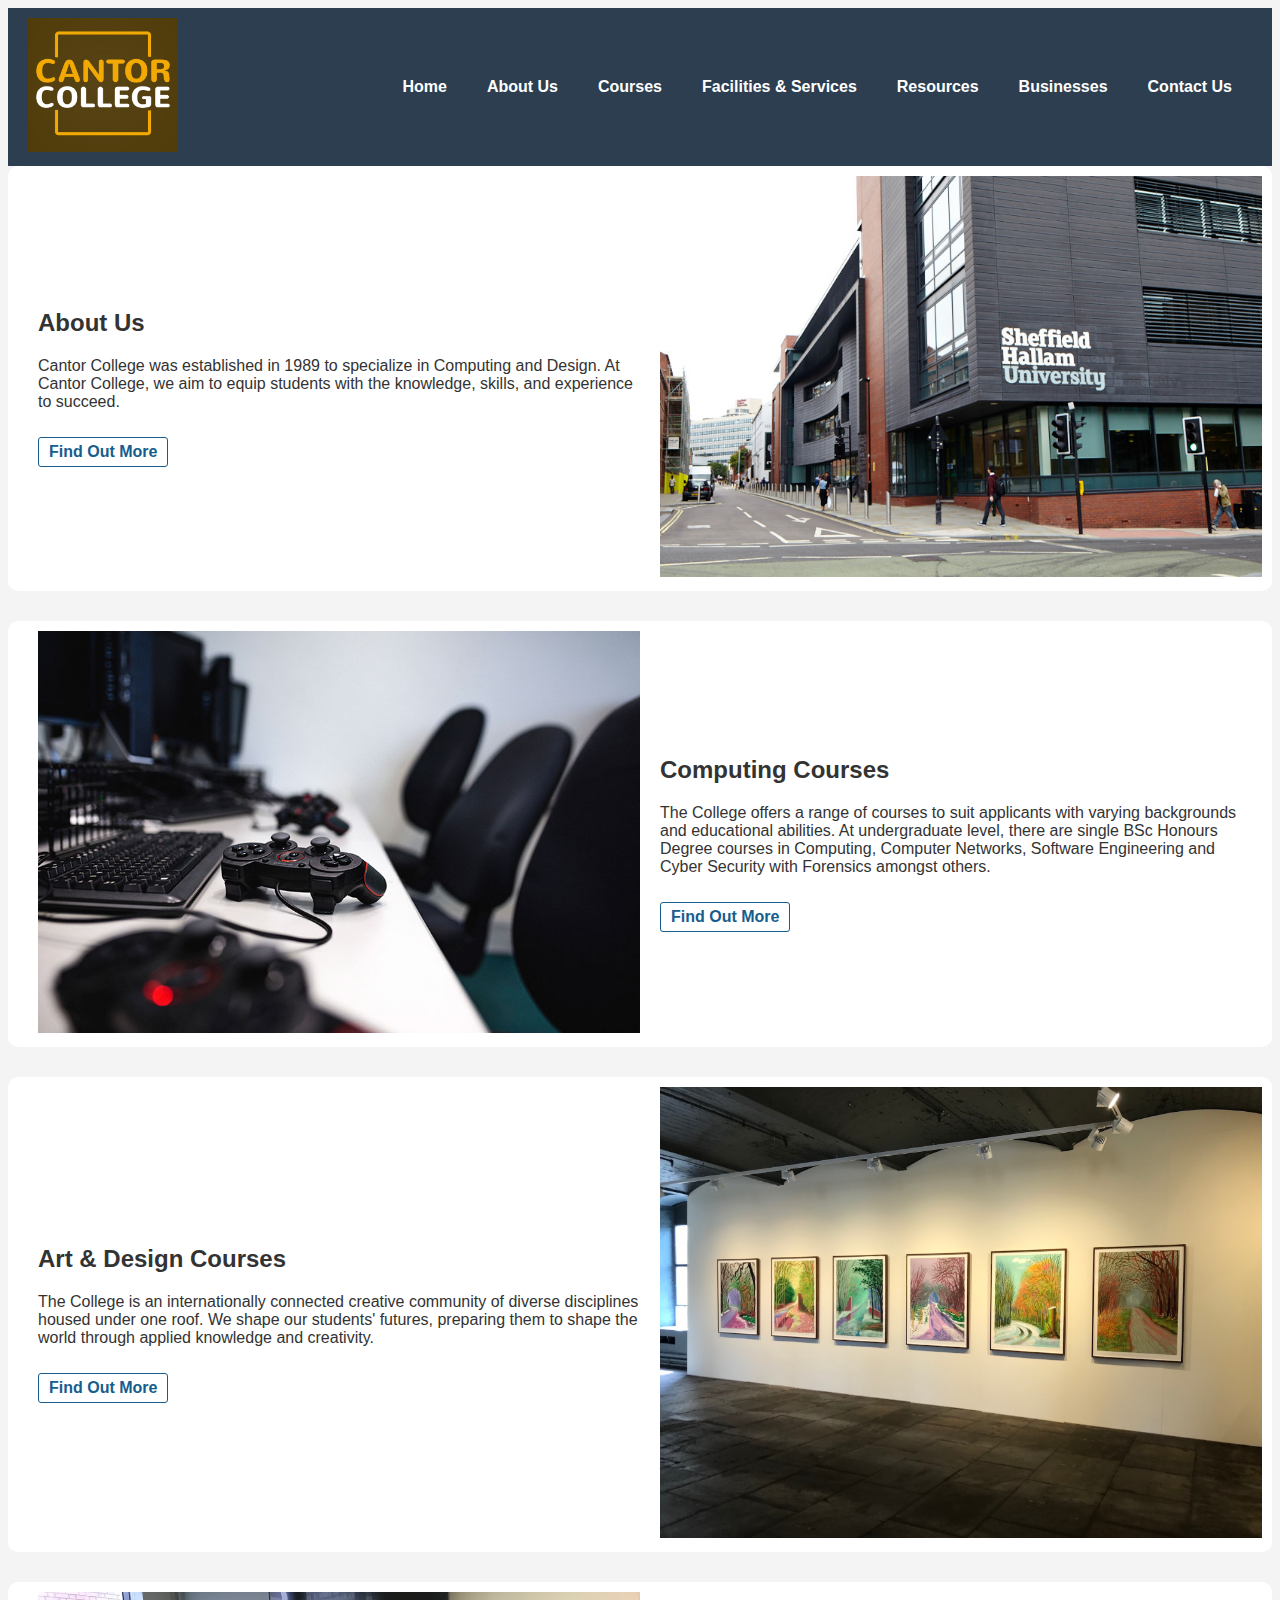
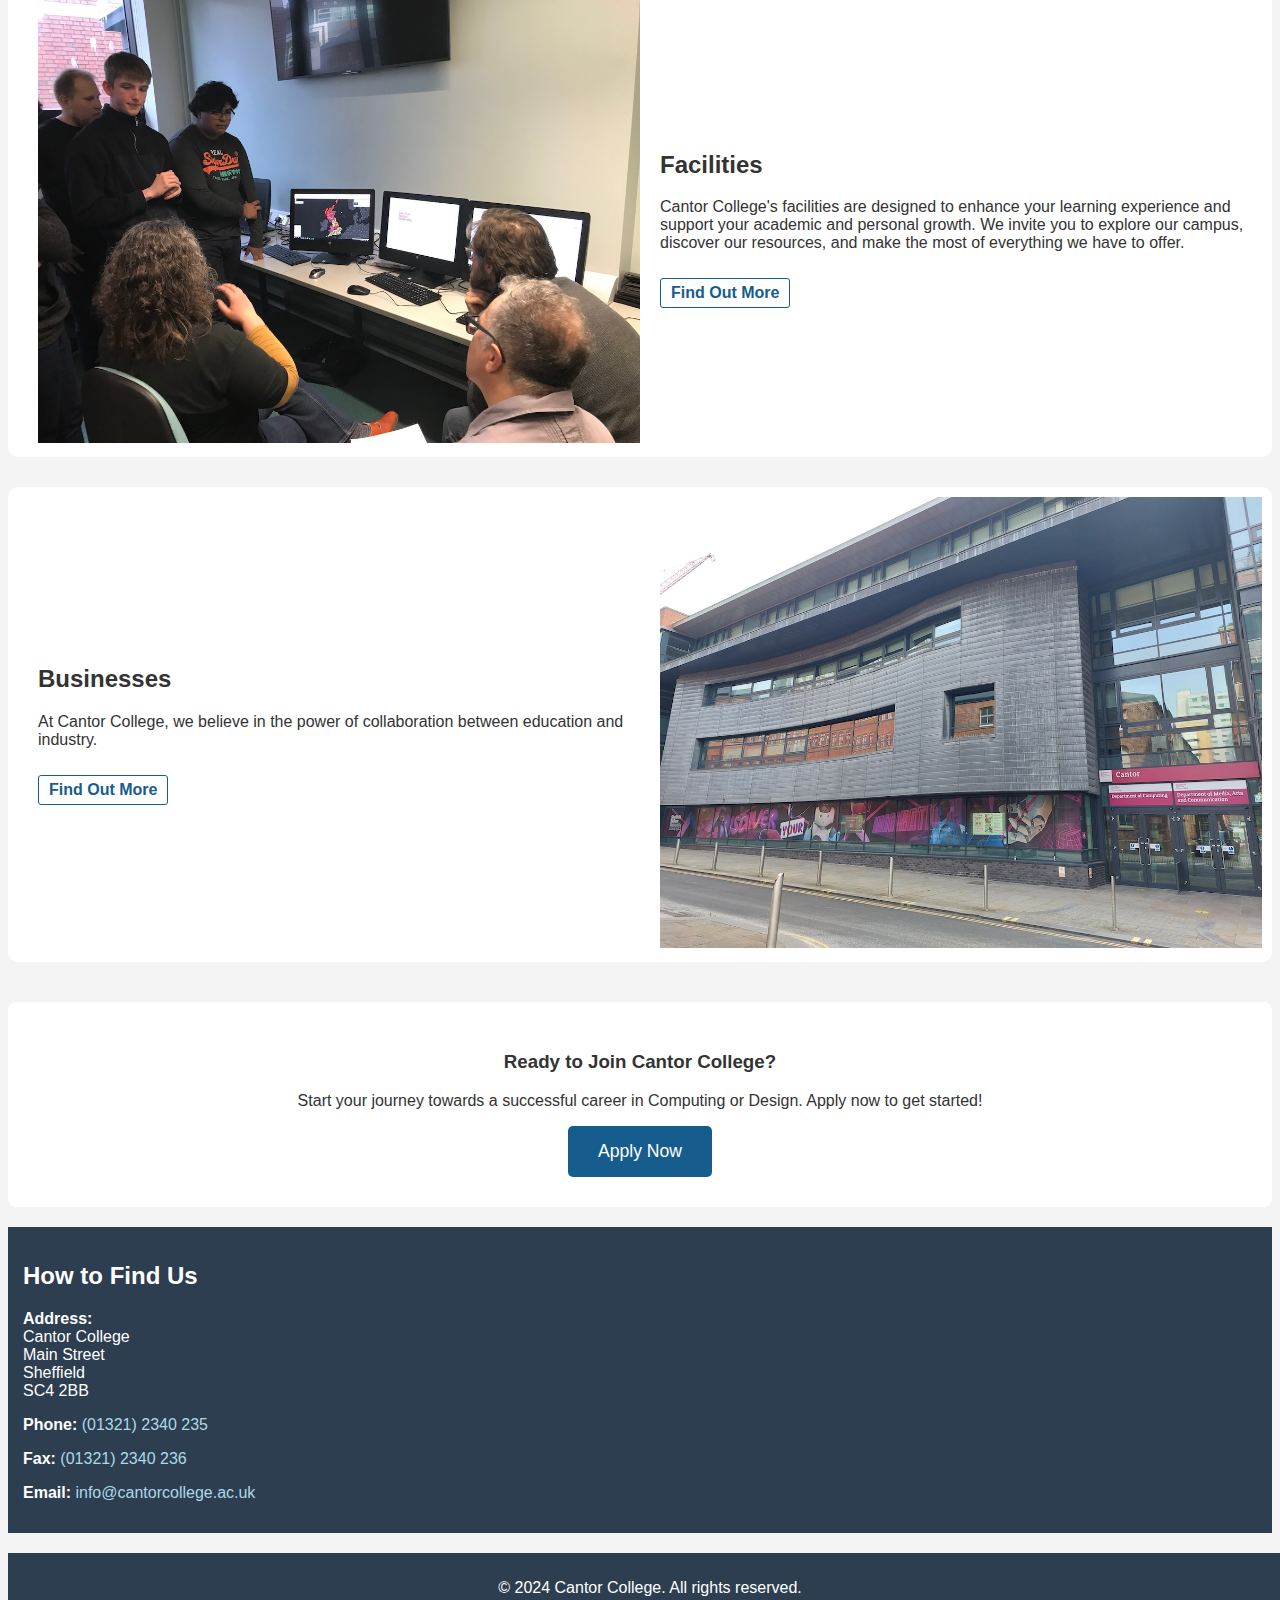
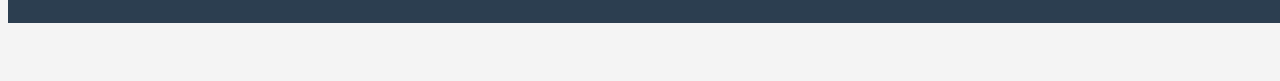
<file: website_code/index.html>
<!DOCTYPE html>
<html lang="en">
<head>
    <meta charset="utf-8" />
    <meta name="viewport" content="width=device-width, initial-scale=1, maximum-scale=5" />
    <link rel="stylesheet" href="styles/mobile.css" />
    <link rel="stylesheet" media="only screen and (min-width: 768px)" href="styles/desktop.css" />
    <script src="js/script.js" defer></script>
    <title>Cantor College</title>
</head>
<body>
    <header>
        <div class="container">
            <div class="logo">
                <img src="images/Logo.png" alt="Cantor College logo">
            </div>
            <nav aria-label="Main navigation">
                <ul>
                    <li><a href="index.html" aria-label="Home Page">Home</a></li>
                    <li><a href="about.html" aria-label="About Us Page">About Us</a></li>
                    <li class="dropdown">
                        <a href="#" aria-label="Courses Page">Courses</a>
                        <ul class="submenu">
                            <li><a href="computing.html" aria-label="Computing Courses">Computing Courses</a></li>
                            <li><a href="design.html" aria-label="Design Courses">Design Courses</a></li>
                        </ul>
                    </li>
                    <li class="dropdown">
                        <a href="#" aria-label="Facilities & Services">Facilities & Services</a>
                        <ul class="submenu">
                            <li><a href="staff.html" aria-label="Staff Information">Staff</a></li>
                            <li><a href="students.html" aria-label="Student Information">Students</a></li>
                        </ul>
                    </li>
                    <li><a href="resources.html" aria-label="Library and Resource Centre">Resources</a></li>
                    <li><a href="businesses.html" aria-label="Working with Business">Businesses</a></li>
                    <li><a href="contact.html" aria-label="Contact Us">Contact Us</a></li>
                </ul>
            </nav>
        </div>
    </header>
    <main>
        <section class="content-section">
            <div class="text-image-container">
                <div class="text-content">
                    <h2>About Us</h2>
                    <p>Cantor College was established in 1989 to specialize in Computing and Design.
                        At Cantor College, we aim to equip students with the knowledge, skills, and experience to succeed.</p>
                    <a href="about.html" class="find-out-more">Find Out More</a>
                </div>
                <div class="image-content">
                    <img src="images/Building2.jpg" alt="Outside view of cantor college" />
                </div> 
            </div>
        </section>
    
        <section class="content-section">
            <div class="text-image-container reverse">
                <div class="text-content">
                    <h2>Computing Courses</h2>
                    <p>The College offers a range of courses to suit applicants with varying backgrounds and 
                        educational abilities. At undergraduate level, there are single BSc Honours Degree 
                        courses in Computing, Computer Networks, Software Engineering and Cyber Security with 
                        Forensics amongst others.</p>
                    <a href="computing.html" class="find-out-more">Find Out More</a>
                </div>
                <div class="image-content">
                    <img src="images/Controller.jpg" alt="Equipment of computer and controller"/>
                </div>
            </div>
        </section>
    
        <section class="content-section">
            <div class="text-image-container">
                <div class="text-content">
                    <h2>Art & Design Courses</h2>
                    <p>The College is an internationally connected creative community of diverse disciplines
                         housed under one roof. We shape our students' futures, preparing them to shape the 
                         world through applied knowledge and creativity.</p>
                    <a href="design.html" class="find-out-more">Find Out More</a>
                </div>
                <div class="image-content">
                    <img src="images/Art.jpg" alt="Art gallery" />
                </div>
            </div>
        </section>
    
        <section class="content-section">
            <div class="text-image-container reverse">
                <div class="text-content">
                    <h2>Facilities</h2>
                    <p>Cantor College's facilities are designed to enhance your learning experience and support 
                        your academic and personal growth. We invite you to explore our campus, discover our 
                        resources, and make the most of everything we have to offer.</p>
                    <a href="students.html" class="find-out-more">Find Out More</a>
                </div>
                <div class="image-content">
                    <img src="images/Group1.jpg" alt="An interactive classroom scene" />
                </div>
            </div>
        </section>

        <section class="content-section">
            <div class="text-image-container">
                <div class="text-content">
                    <h2>Businesses</h2>
                    <p>At Cantor College, we believe in the power of collaboration between education and industry. </p>
                    <a href="businesses.html" class="find-out-more">Find Out More</a>
                </div>
                <div class="image-content">
                    <img src="images/Building1.jpg" alt="Outside of cantor college" />
                </div>
            </div>
        </section>
    
    <section class="cta">
        <h3>Ready to Join Cantor College?</h3>
        <p>Start your journey towards a successful career in Computing or Design. Apply now to get started!</p>
        <a href="apply.html" class="button">Apply Now</a>
    </section>

    <section class="contact-info">
        <h2>How to Find Us</h2>
        <p><strong>Address:</strong><br>
        Cantor College<br>
        Main Street<br>
        Sheffield<br>
        SC4 2BB</p>
        <p><strong>Phone:</strong> <a href="tel:+4413212340235">(01321) 2340 235</a></p>
        <p><strong>Fax:</strong> <a href="fax:+4413212340236">(01321) 2340 236</a></p>
        <p><strong>Email:</strong> <a href="mailto:info@cantorcollege.ac.uk">info@cantorcollege.ac.uk</a></p>
    </section>

    <footer role="contentinfo">
        <p>&copy; 2024 Cantor College. All rights reserved.</p>
    </footer>
    </main>
</body>
</html>
</file>
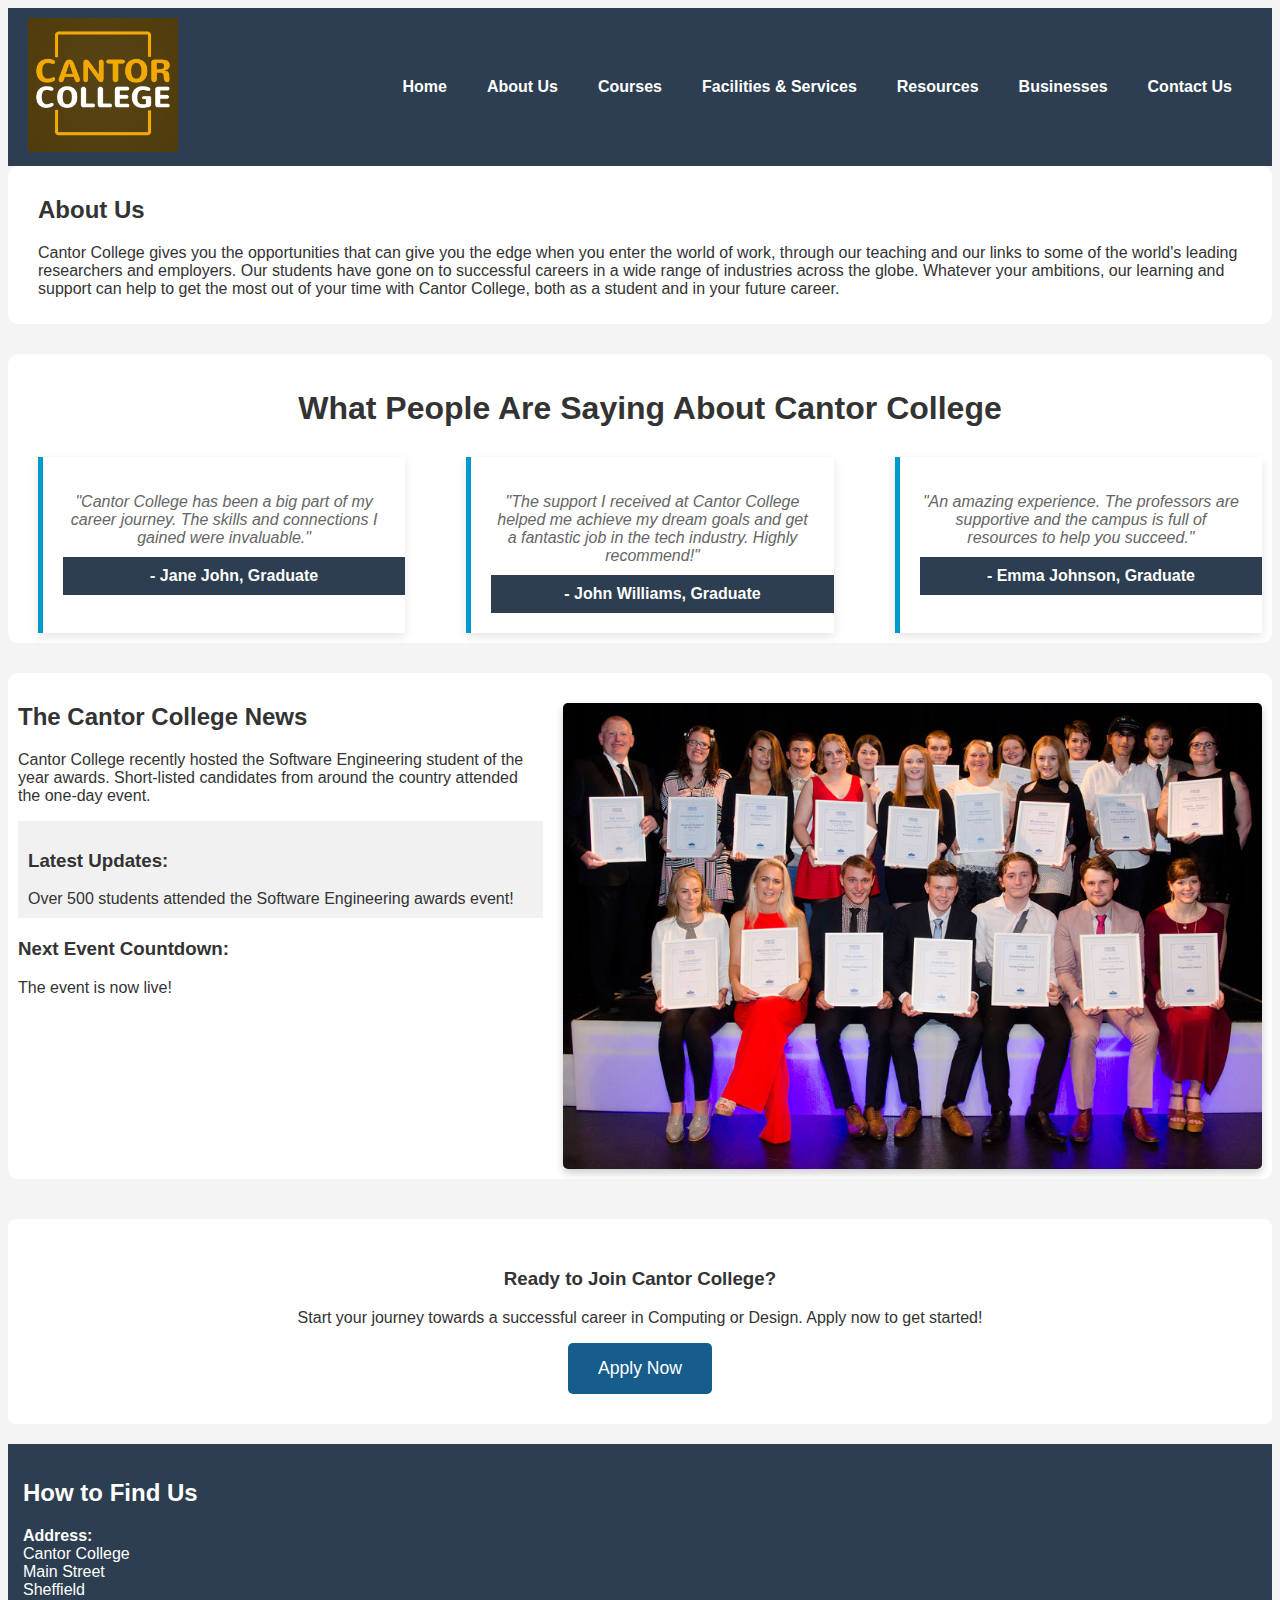
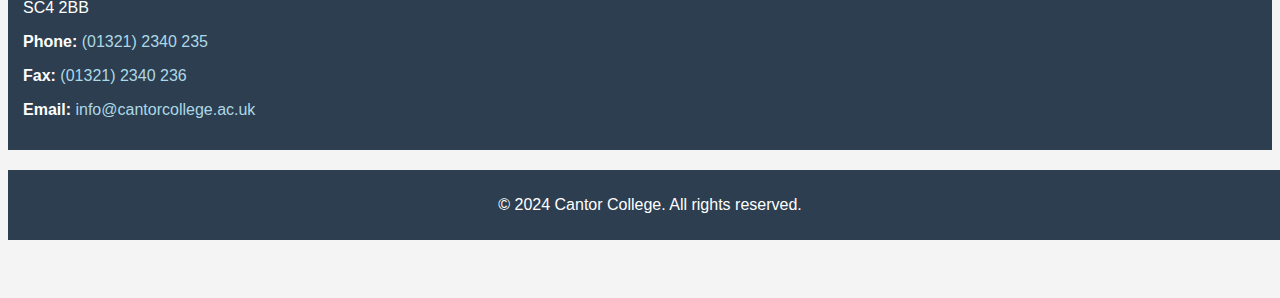
<file: website_code/about.html>
<!DOCTYPE html>
<html lang="en">
<head>
    <meta charset="utf-8" />
    <meta name="viewport" content="width=device-width, initial-scale=1, maximum-scale=5" />
    <link rel="stylesheet" href="styles/mobile.css" />
    <link rel="stylesheet" media="only screen and (min-width: 768px)" href="styles/desktop.css" />
    <script src="js/script.js" defer></script>
    <title>About Us</title>
</head>
<body>
    <header>
        <div class="container">
            <div class="logo">
                <img src="images/Logo.png" alt="Cantor College logo">
            </div>
            <nav aria-label="Main navigation">
                <ul>
                    <li><a href="index.html" aria-label="Home Page">Home</a></li>
                    <li><a href="about.html" aria-label="About Us Page">About Us</a></li>
                    <li class="dropdown">
                        <a href="#" aria-label="Courses Page">Courses</a>
                        <ul class="submenu">
                            <li><a href="computing.html" aria-label="Computing Courses">Computing Courses</a></li>
                            <li><a href="design.html" aria-label="Design Courses">Design Courses</a></li>
                        </ul>
                    </li>
                    <li class="dropdown">
                        <a href="#" aria-label="Facilities & Services">Facilities & Services</a>
                        <ul class="submenu">
                            <li><a href="staff.html" aria-label="Staff Information">Staff</a></li>
                            <li><a href="students.html" aria-label="Student Information">Students</a></li>
                        </ul>
                    </li>
                    <li><a href="resources.html" aria-label="Library and Resource Centre">Resources</a></li>
                    <li><a href="businesses.html" aria-label="Working with Business">Businesses</a></li>
                    <li><a href="contact.html" aria-label="Contact Us">Contact Us</a></li>
                </ul>
            </nav>
        </div>
    </header>
    
    <main>
        <section class="content-section">
            <div class="text-content">
                <h2>About Us</h2>
                <p>Cantor College gives you the opportunities that can give you the edge 
                when you enter the world of work, through our teaching and our links to some of 
                the world's leading researchers and employers. Our students have gone on to successful 
                careers in a wide range of industries across the globe.  Whatever your ambitions, our 
                learning and support can help to get the most out of your time with Cantor College, both 
                as a student and in your future career.</p>
            </div>
        </section>

        <section class="content-section quotes">
            <div class="text-content">
                <h2>What People Are Saying About Cantor College</h2>
                <div class="quotes-container">
                    <div class="quote">
                        <p>"Cantor College has been a big part of my career journey. The skills and connections I gained were invaluable."</p>
                        <footer>- Jane John, Graduate</footer>
                    </div>
                    <div class="quote">
                        <p>"The support I received at Cantor College helped me achieve my dream goals and get a fantastic job in the tech industry. Highly recommend!"</p>
                        <footer>- John Williams, Graduate</footer>
                    </div>
                    <div class="quote">
                        <p>"An amazing experience. The professors are supportive and the campus is full of resources to help you succeed."</p>
                        <footer>- Emma Johnson, Graduate</footer>
                    </div>
                </div>
            </div>
        </section>

        <section class="content-section">
            <div class="student-facilities">
                <div class="text-section">
                    <h2>The Cantor College News</h2>
                    <p>Cantor College recently hosted the Software Engineering student of the year awards. Short-listed candidates from around the country attended the one-day event.</p>
                    <div id="news-ticker" style="background: #f1f1f1; padding: 10px;">
                        <h3>Latest Updates:</h3>
                        <div id="ticker-content"></div>
                    </div>
                    <div id="countdown" style="margin-top: 20px;">
                        <h3>Next Event Countdown:</h3>
                        <p id="countdown-timer"></p>
                    </div>
                </div>
                <div class="image-section">
                    <img src="images/Event.jpg" alt="Student of the Year Awards" style="width: 100%; height: auto;">
                </div>
            </div>
        </section>        
        
        <section class="cta">
            <h3>Ready to Join Cantor College?</h3>
            <p>Start your journey towards a successful career in Computing or Design. Apply now to get started!</p>
            <a href="apply.html" class="button">Apply Now</a>
        </section>

        <section class="contact-info">
            <h2>How to Find Us</h2>
            <p><strong>Address:</strong><br>
            Cantor College<br>
            Main Street<br>
            Sheffield<br>
            SC4 2BB</p>
            <p><strong>Phone:</strong> <a href="tel:+4413212340235">(01321) 2340 235</a></p>
            <p><strong>Fax:</strong> <a href="fax:+4413212340236">(01321) 2340 236</a></p>
            <p><strong>Email:</strong> <a href="mailto:info@cantorcollege.ac.uk">info@cantorcollege.ac.uk</a></p>
        </section>
        
    <footer>
        <p>© 2024 Cantor College. All rights reserved.</p>
    </footer>
    </main>
</body>
</html>
</file>
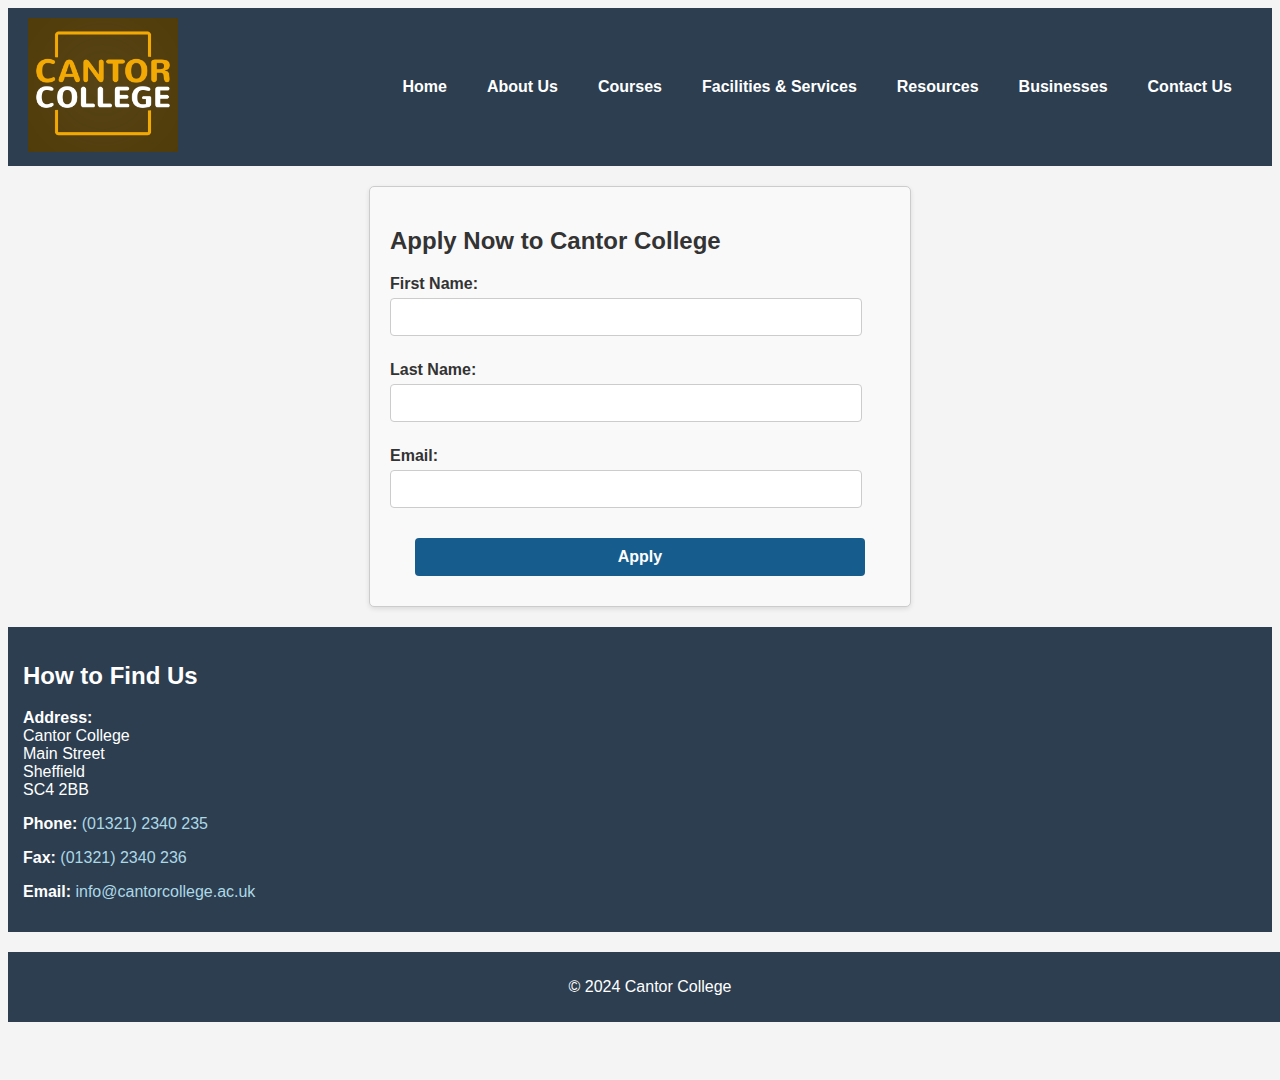
<file: website_code/apply.html>
<!DOCTYPE html>
<html lang="en">
<head>
    <meta charset="utf-8" />
    <meta name="viewport" content="width=device-width, initial-scale=1, maximum-scale=5" />
    <link rel="stylesheet" href="styles/mobile.css" />
    <link rel="stylesheet" media="only screen and (min-width: 768px)" href="styles/desktop.css" />    
    <script src="js/script.js" defer></script>
    <title>Apply Now</title>
</head>
<body>
    <header>
        <div class="container">
            <div class="logo">
                <img src="images/Logo.png" alt="Cantor College logo">
            </div>
            <nav aria-label="Main navigation">
                <ul>
                    <li><a href="index.html" aria-label="Home Page">Home</a></li>
                    <li><a href="about.html" aria-label="About Us Page">About Us</a></li>
                    <li class="dropdown">
                        <a href="#" aria-label="Courses Page">Courses</a>
                        <ul class="submenu">
                            <li><a href="computing.html" aria-label="Computing Courses">Computing Courses</a></li>
                            <li><a href="design.html" aria-label="Design Courses">Design Courses</a></li>
                        </ul>
                    </li>
                    <li class="dropdown">
                        <a href="#" aria-label="Facilities & Services">Facilities & Services</a>
                        <ul class="submenu">
                            <li><a href="staff.html" aria-label="Staff Information">Staff</a></li>
                            <li><a href="students.html" aria-label="Student Information">Students</a></li>
                        </ul>
                    </li>
                    <li><a href="resources.html" aria-label="Library and Resource Centre">Resources</a></li>
                    <li><a href="businesses.html" aria-label="Working with Business">Businesses</a></li>
                    <li><a href="contact.html" aria-label="Contact Us">Contact Us</a></li>
                </ul>
            </nav>
        </div>
    </header>
    
    <main>
        <form class="contact-form" id="applyForm" onsubmit="return validateForm()">
            <h2>Apply Now to Cantor College</h2>
            <div class="input-group">
                <label for="firstName">First Name:</label>
                <input type="text" id="firstName" name="firstName" required />
                <span id="firstNameError" class="error-message"></span>
            </div>
            <div class="input-group">
                <label for="lastName">Last Name:</label>
                <input type="text" id="lastName" name="lastName" required />
                <span id="lastNameError" class="error-message"></span>
            </div>
            <div class="input-group">
                <label for="email">Email:</label>
                <input type="email" id="email" name="email" required />
                <span id="emailError" class="error-message"></span>
            </div>
            <button type="submit">Apply</button>
        </form>
        <section class="contact-info">
            <h2>How to Find Us</h2>
            <p><strong>Address:</strong><br>
            Cantor College<br>
            Main Street<br>
            Sheffield<br>
            SC4 2BB</p>
            <p><strong>Phone:</strong> <a href="tel:+4413212340235">(01321) 2340 235</a></p>
            <p><strong>Fax:</strong> <a href="fax:+4413212340236">(01321) 2340 236</a></p>
            <p><strong>Email:</strong> <a href="mailto:info@cantorcollege.ac.uk">info@cantorcollege.ac.uk</a></p>
        </section>

    <footer>
        <p>&copy; 2024 Cantor College</p>
    </footer>
    </main>
</body>
</html>
</file>
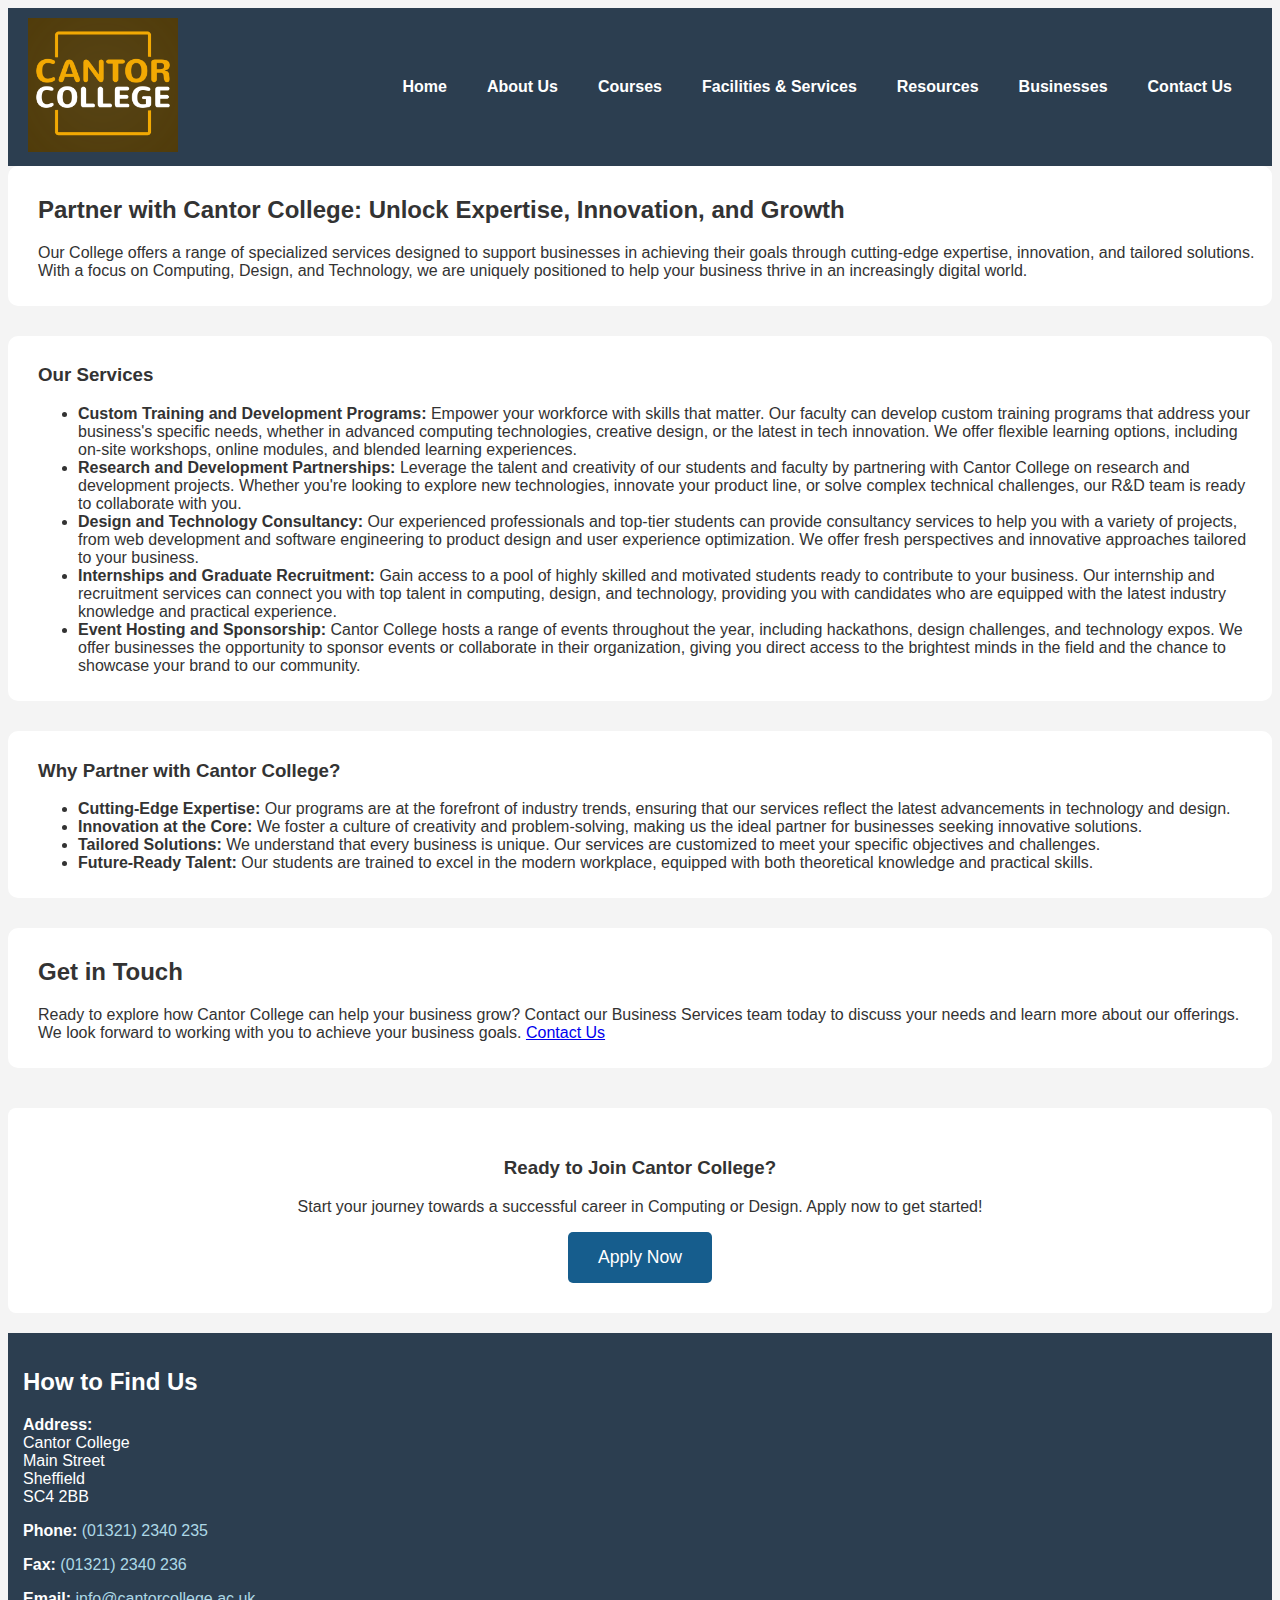
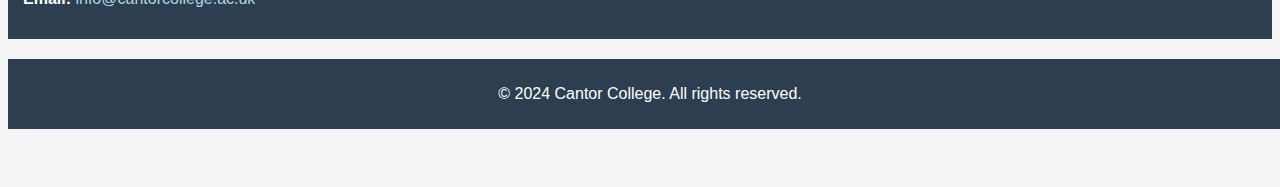
<file: website_code/businesses.html>
<!DOCTYPE html>
<html lang="en">
<head>
    <meta charset="utf-8" />
    <meta name="viewport" content="width=device-width, initial-scale=1.0" />
    <link rel="stylesheet" href="styles/mobile.css" />
    <link rel="stylesheet" media="only screen and (min-width: 768px)" href="styles/desktop.css" />
    <title>Businesses</title>
</head>
<body>
    <header>
        <div class="container">
            <div class="logo">
                <img src="images/Logo.png" alt="Cantor College logo">
            </div>
            <nav aria-label="Main navigation">
                <ul>
                    <li><a href="index.html" aria-label="Home Page">Home</a></li>
                    <li><a href="about.html" aria-label="About Us Page">About Us</a></li>
                    <li class="dropdown">
                        <a href="#" aria-label="Courses Page">Courses</a>
                        <ul class="submenu">
                            <li><a href="computing.html" aria-label="Computing Courses">Computing Courses</a></li>
                            <li><a href="design.html" aria-label="Design Courses">Design Courses</a></li>
                        </ul>
                    </li>
                    <li class="dropdown">
                        <a href="#" aria-label="Facilities & Services">Facilities & Services</a>
                        <ul class="submenu">
                            <li><a href="staff.html" aria-label="Staff Information">Staff</a></li>
                            <li><a href="students.html" aria-label="Student Information">Students</a></li>
                        </ul>
                    </li>
                    <li><a href="resources.html" aria-label="Library and Resource Centre">Resources</a></li>
                    <li><a href="businesses.html" aria-label="Working with Business">Businesses</a></li>
                    <li><a href="contact.html" aria-label="Contact Us">Contact Us</a></li>
                </ul>
            </nav>
        </div>
    </header>
    
    <main>
        <section class="content-section">
            <div class="text-content">
                <h2>Partner with Cantor College: Unlock Expertise, Innovation, and Growth</h2>
                <p>
                    Our College offers a range of specialized services designed to support businesses in achieving their goals through cutting-edge expertise, innovation, and tailored solutions. 
                    With a focus on Computing, Design, and Technology, we are uniquely positioned to help your business thrive in an increasingly digital world.
                </p>
            </div>
        </section>

        <section class="content-section">
            <div class="text-content">
                <h3>Our Services</h3>
                <ul>
                    <li><strong>Custom Training and Development Programs:</strong> Empower your workforce with skills that matter. Our faculty can develop custom training programs that 
                        address your business's specific needs, whether in advanced computing technologies, creative design, or the latest in tech innovation. We offer flexible learning options, 
                        including on-site workshops, online modules, and blended learning experiences.</li>
                    <li><strong>Research and Development Partnerships:</strong> Leverage the talent and creativity of our students and faculty by partnering with Cantor College on research and 
                        development projects. Whether you're looking to explore new technologies, innovate your product line, or solve complex technical challenges, our R&D team is ready to collaborate with you.</li>
                    <li><strong>Design and Technology Consultancy:</strong> Our experienced professionals and top-tier students can provide consultancy services to help you with a variety of projects, from web 
                        development and software engineering to product design and user experience optimization. We offer fresh perspectives and innovative approaches tailored to your business.</li>
                    <li><strong>Internships and Graduate Recruitment:</strong> Gain access to a pool of highly skilled and motivated students ready to contribute to your business. Our internship and 
                        recruitment services can connect you with top talent in computing, design, and technology, providing you with candidates who are equipped with the latest industry knowledge and practical experience.</li>
                    <li><strong>Event Hosting and Sponsorship:</strong> Cantor College hosts a range of events throughout the year, including hackathons, design challenges, and technology expos. We offer businesses the opportunity 
                        to sponsor events or collaborate in their organization, giving you direct access to the brightest minds in the field and the chance to showcase your brand to our community.</li>
                </ul>
            </div>
        </section>

        <section class="content-section">
            <div class="text-content">
                <h3>Why Partner with Cantor College?</h3>
                <ul>
                    <li><strong>Cutting-Edge Expertise:</strong> Our programs are at the forefront of industry trends, ensuring that our services reflect the latest advancements in technology and design.</li>
                    <li><strong>Innovation at the Core:</strong> We foster a culture of creativity and problem-solving, making us the ideal partner for businesses seeking innovative solutions.</li>
                    <li><strong>Tailored Solutions:</strong> We understand that every business is unique. Our services are customized to meet your specific objectives and challenges.</li>
                    <li><strong>Future-Ready Talent:</strong> Our students are trained to excel in the modern workplace, equipped with both theoretical knowledge and practical skills.</li>
                </ul>
            </div>
        </section>

        <section class="content-section">
            <div class="text-content">
                <h2>Get in Touch</h2>
                <p>
                    Ready to explore how Cantor College can help your business grow? Contact our Business Services team today to discuss your needs and learn more about our offerings. We look forward to working with you to achieve your business goals.
                    <a href="contact.html" class="button">Contact Us</a>
                </p>
            </div>
        </section>
    
    <section class="cta">
        <h3>Ready to Join Cantor College?</h3>
        <p>Start your journey towards a successful career in Computing or Design. Apply now to get started!</p>
        <a href="apply.html" class="button">Apply Now</a>
    </section>

    <section class="contact-info">
        <h2>How to Find Us</h2>
        <p><strong>Address:</strong><br>
        Cantor College<br>
        Main Street<br>
        Sheffield<br>
        SC4 2BB</p>
        <p><strong>Phone:</strong> <a href="tel:+4413212340235">(01321) 2340 235</a></p>
        <p><strong>Fax:</strong> <a href="fax:+4413212340236">(01321) 2340 236</a></p>
        <p><strong>Email:</strong> <a href="mailto:info@cantorcollege.ac.uk">info@cantorcollege.ac.uk</a></p>
    </section>

    <footer role="contentinfo">
        <p>&copy; 2024 Cantor College. All rights reserved.</p>
    </footer>
    </main>
</body>
</html>
</file>
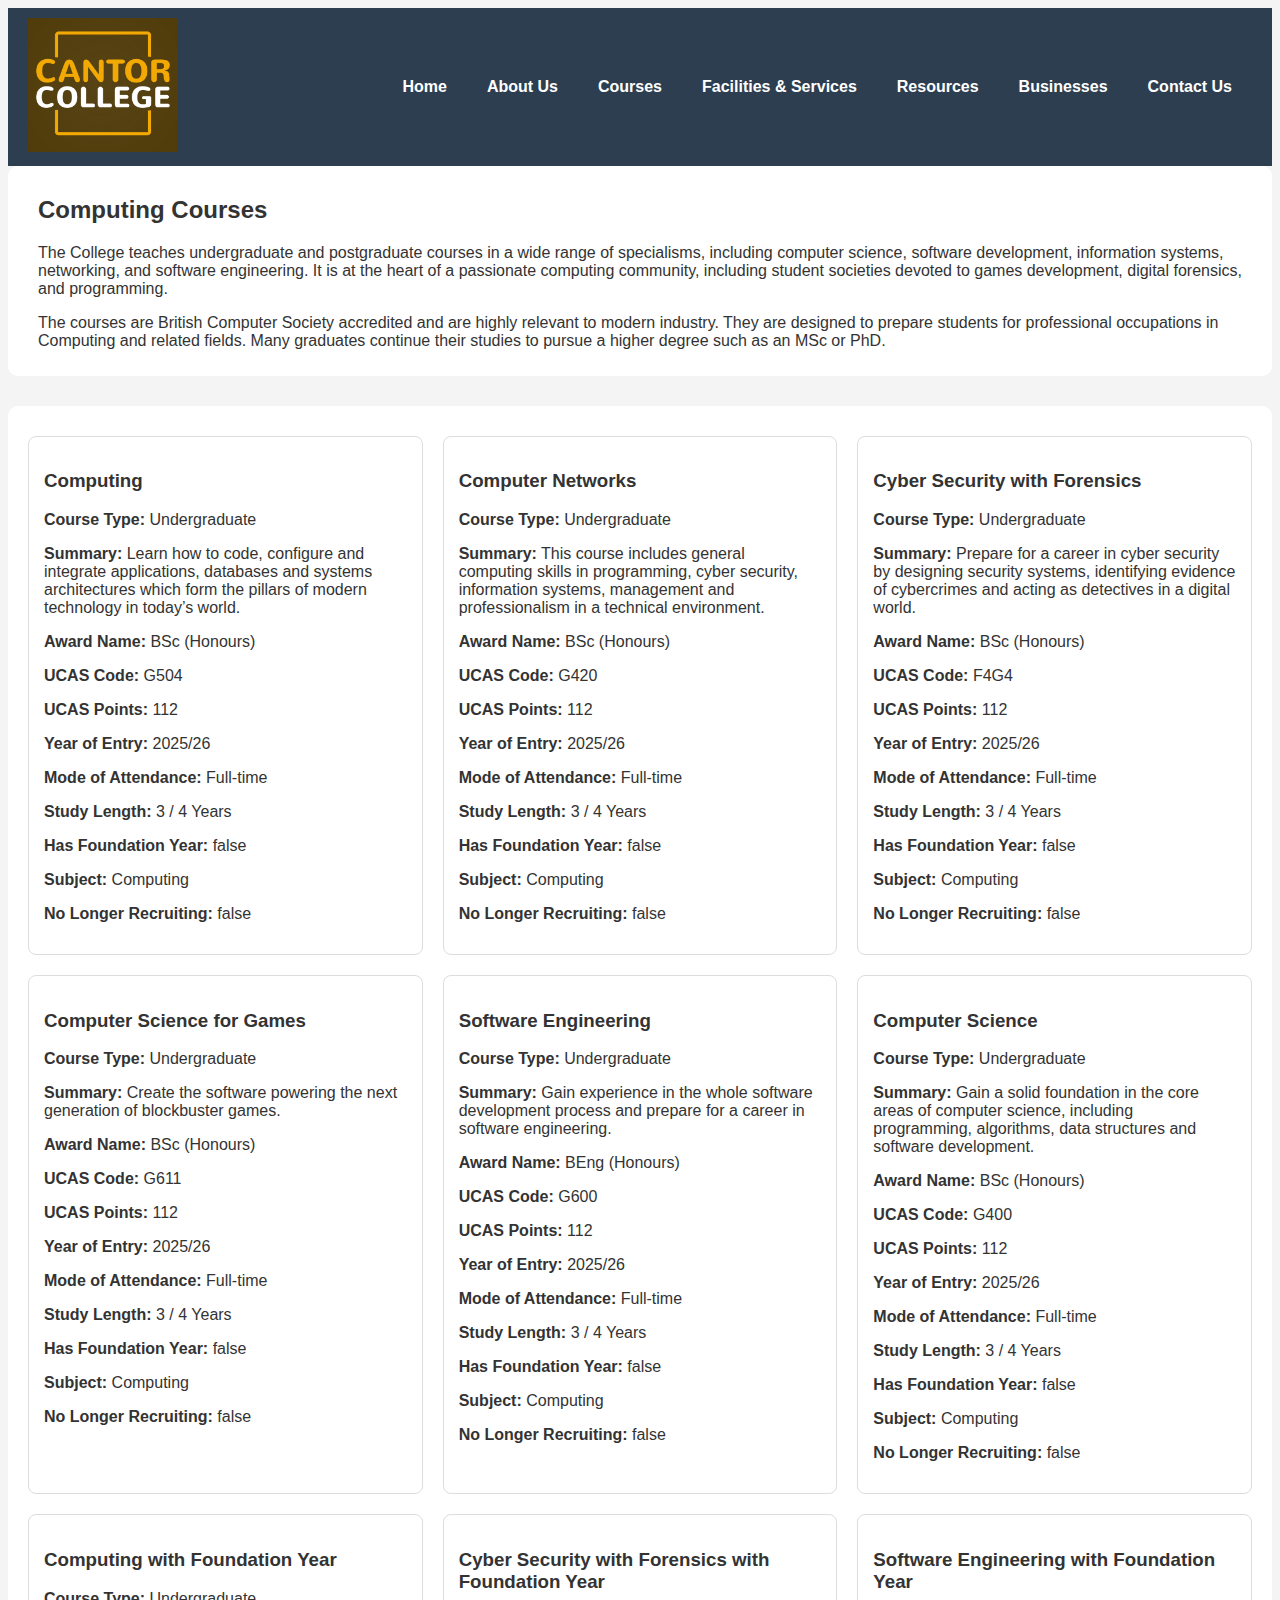
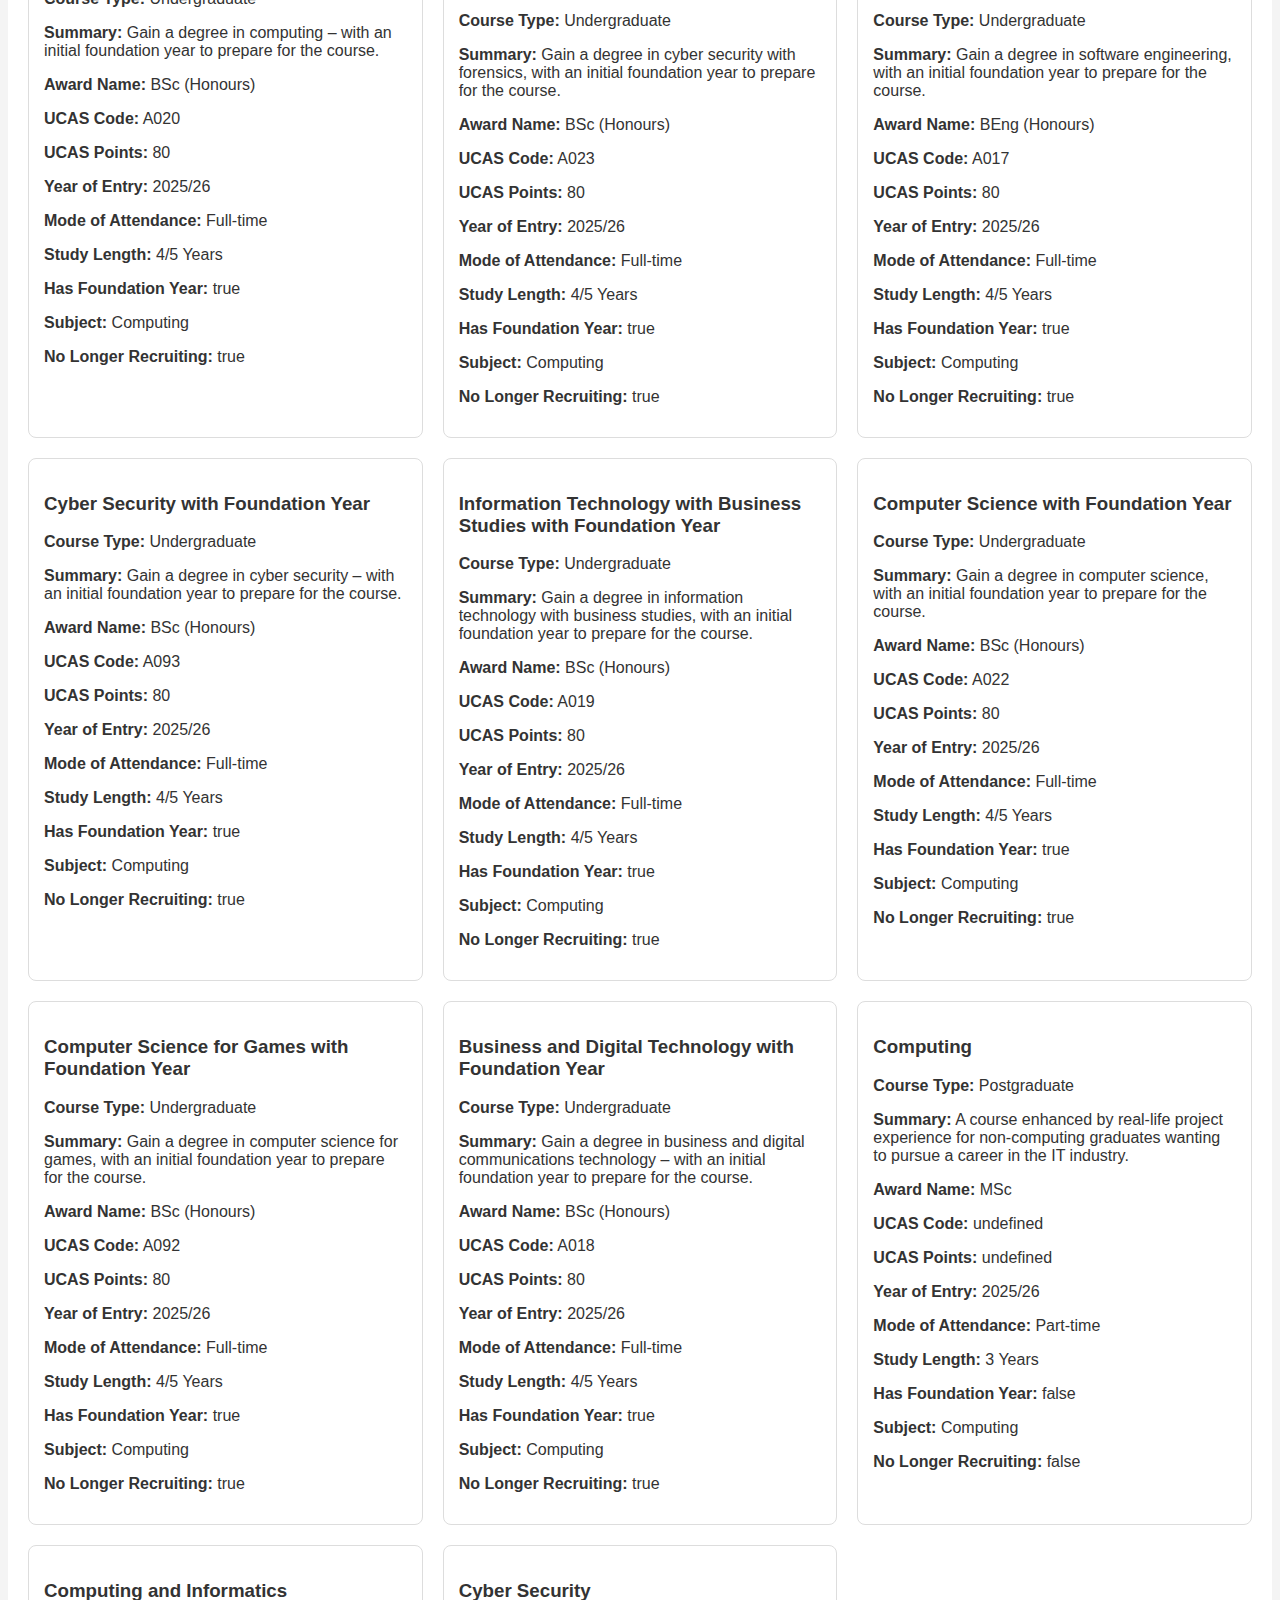
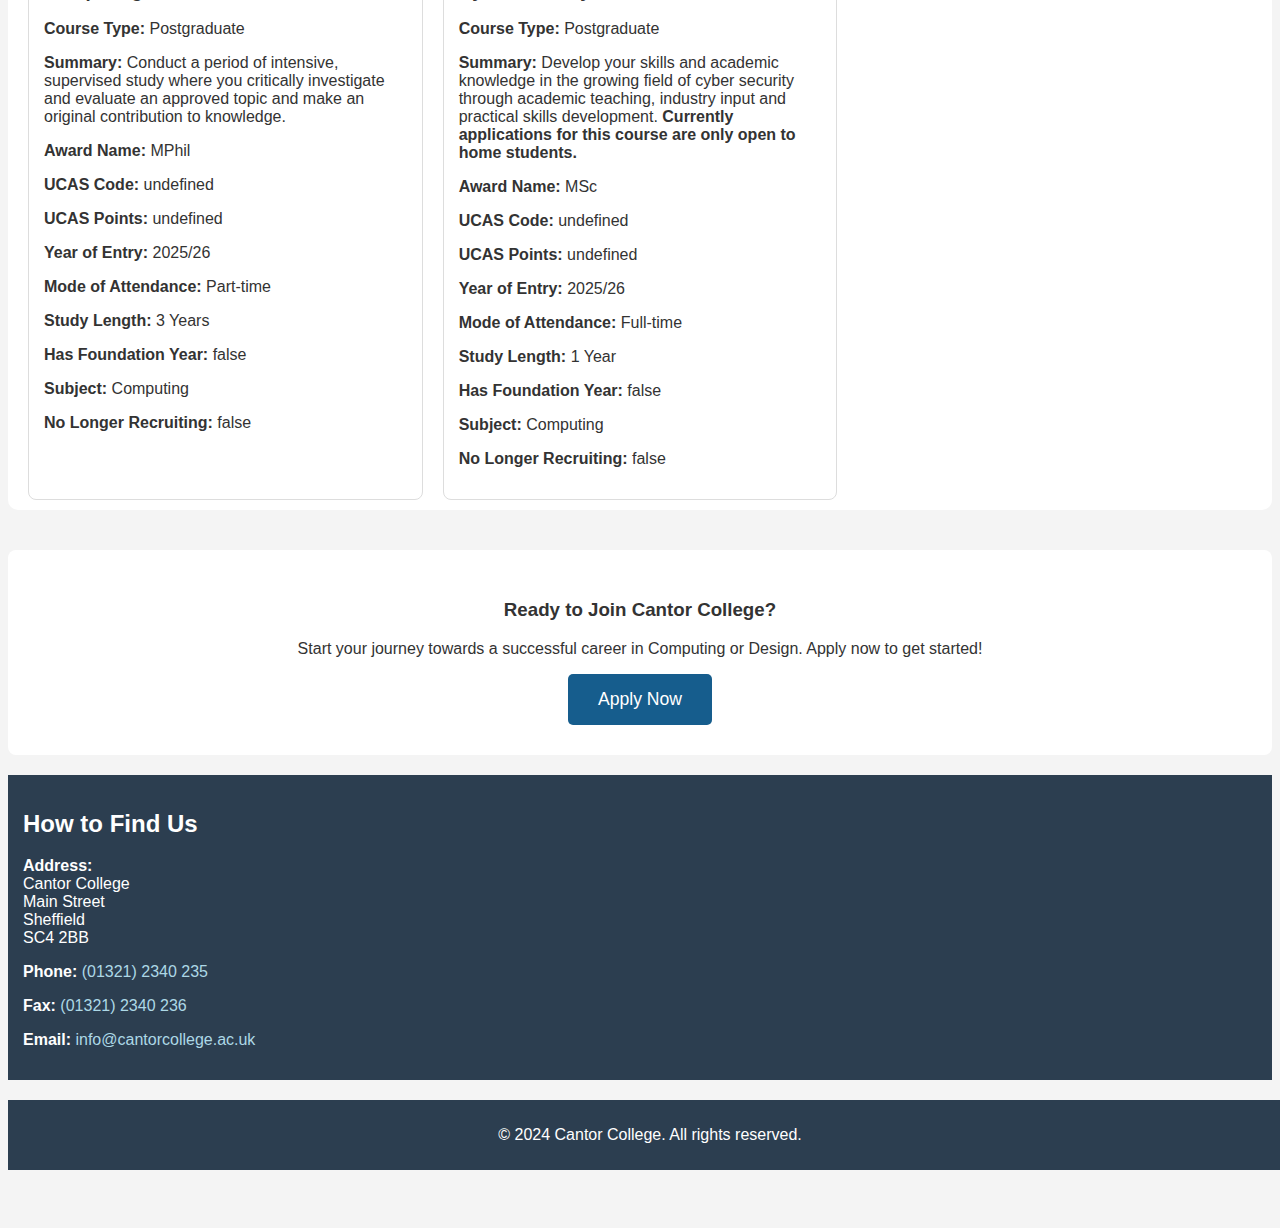
<file: website_code/computing.html>
<!DOCTYPE html>
<html lang="en">
<head>
    <meta charset="utf-8" />
    <meta name="viewport" content="width=device-width, initial-scale=1, maximum-scale=5" />
    <link rel="stylesheet" href="styles/mobile.css" />
    <link rel="stylesheet" media="only screen and (min-width: 768px)" href="styles/desktop.css" />
    <script src="js/script.js" defer></script>
    <script src="js/fetch.js" defer></script>  
    <title>Computing Courses</title>
</head>
<body>
    <header>
        <div class="container">
            <div class="logo">
                <img src="images/Logo.png" alt="Cantor College logo">
            </div>
            <nav aria-label="Main navigation">
                <ul>
                    <li><a href="index.html" aria-label="Home Page">Home</a></li>
                    <li><a href="about.html" aria-label="About Us Page">About Us</a></li>
                    <li class="dropdown">
                        <a href="#" aria-label="Courses Page">Courses</a>
                        <ul class="submenu">
                            <li><a href="computing.html" aria-label="Computing Courses">Computing Courses</a></li>
                            <li><a href="design.html" aria-label="Design Courses">Design Courses</a></li>
                        </ul>
                    </li>
                    <li class="dropdown">
                        <a href="#" aria-label="Facilities & Services">Facilities & Services</a>
                        <ul class="submenu">
                            <li><a href="staff.html" aria-label="Staff Information">Staff</a></li>
                            <li><a href="students.html" aria-label="Student Information">Students</a></li>
                        </ul>
                    </li>
                    <li><a href="resources.html" aria-label="Library and Resource Centre">Resources</a></li>
                    <li><a href="businesses.html" aria-label="Working with Business">Businesses</a></li>
                    <li><a href="contact.html" aria-label="Contact Us">Contact Us</a></li>
                </ul>
            </nav>
        </div>
    </header>
    
    <main> 
        <section class="content-section">
                <div class="text-content">
                    <h2>Computing Courses</h2>
                    <p>The College teaches undergraduate and postgraduate courses in a wide range of specialisms,
                        including computer science, software development, information systems, networking, and software 
                        engineering. It is at the heart of a passionate computing community, including student societies 
                        devoted to games development, digital forensics, and programming.</p> 
                    <p>The courses are British Computer Society accredited and are highly relevant to modern industry. 
                        They are designed to prepare students for professional occupations in Computing and related fields. 
                        Many graduates continue their studies to pursue a higher degree such as an MSc or PhD.</p>
                </div>
        </section>
    
        <section class="content-section">
            <div id="coursesContainer" class="courses-container"></div>
        </section>
        
    <section class="cta">
        <h3>Ready to Join Cantor College?</h3>
        <p>Start your journey towards a successful career in Computing or Design. Apply now to get started!</p>
        <a href="apply.html" class="button">Apply Now</a>
    </section>

    <section class="contact-info">
        <h2>How to Find Us</h2>
        <p><strong>Address:</strong><br>
        Cantor College<br>
        Main Street<br>
        Sheffield<br>
        SC4 2BB</p>
        <p><strong>Phone:</strong> <a href="tel:+4413212340235">(01321) 2340 235</a></p>
        <p><strong>Fax:</strong> <a href="fax:+4413212340236">(01321) 2340 236</a></p>
        <p><strong>Email:</strong> <a href="mailto:info@cantorcollege.ac.uk">info@cantorcollege.ac.uk</a></p>
    </section>

    <footer role="contentinfo">
        <p>&copy; 2024 Cantor College. All rights reserved.</p>
    </footer>
    </main>
</body>
</html>
</file>
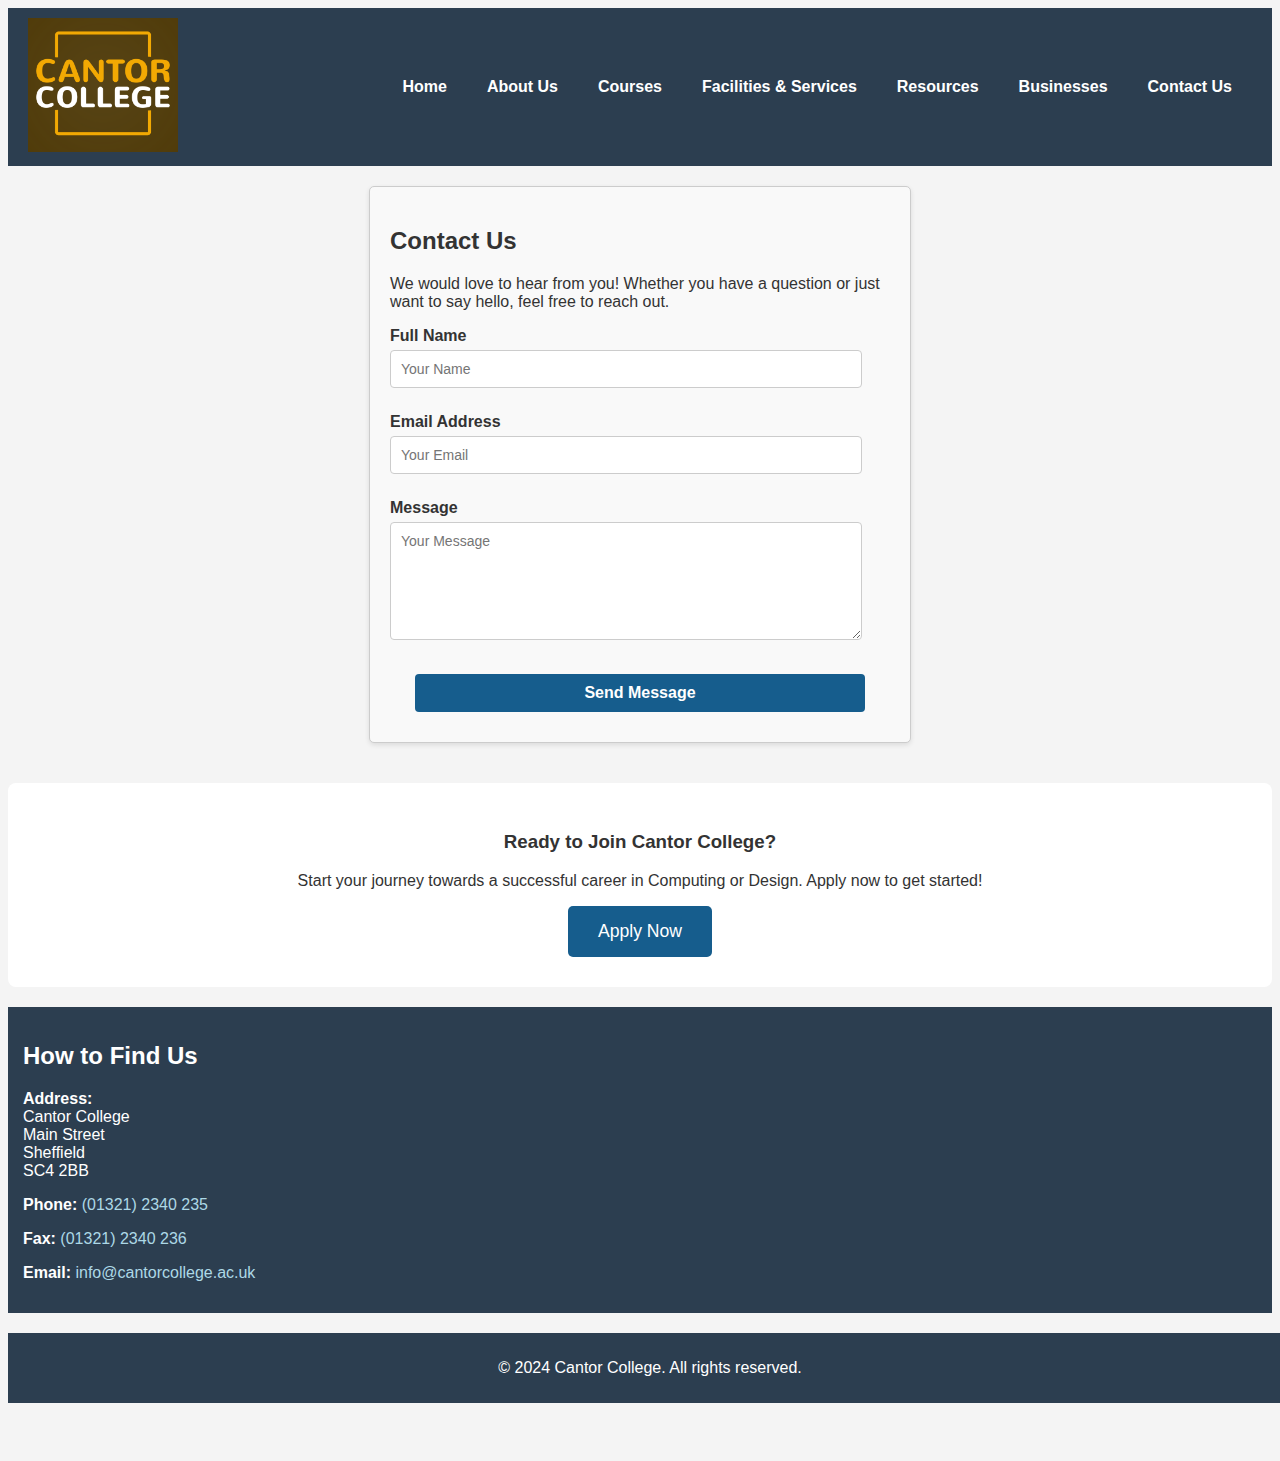
<file: website_code/contact.html>
<!DOCTYPE html>
<html lang="en">
<head>
    <meta charset="utf-8" />
    <meta name="viewport" content="width=device-width, initial-scale=1, maximum-scale=5" />
    <link rel="stylesheet" href="styles/mobile.css" />
    <link rel="stylesheet" media="only screen and (min-width: 768px)" href="styles/desktop.css" />
    <script src="js/script.js" defer></script>
    <title>Contact Us</title>
</head>
<body>
    <header>
        <div class="container">
            <div class="logo">
                <img src="images/Logo.png" alt="Cantor College logo">
            </div>
            <nav aria-label="Main navigation">
                <ul>
                    <li><a href="index.html" aria-label="Home Page">Home</a></li>
                    <li><a href="about.html" aria-label="About Us Page">About Us</a></li>
                    <li class="dropdown">
                        <a href="#" aria-label="Courses Page">Courses</a>
                        <ul class="submenu">
                            <li><a href="computing.html" aria-label="Computing Courses">Computing Courses</a></li>
                            <li><a href="design.html" aria-label="Design Courses">Design Courses</a></li>
                        </ul>
                    </li>
                    <li class="dropdown">
                        <a href="#" aria-label="Facilities & Services">Facilities & Services</a>
                        <ul class="submenu">
                            <li><a href="staff.html" aria-label="Staff Information">Staff</a></li>
                            <li><a href="students.html" aria-label="Student Information">Students</a></li>
                        </ul>
                    </li>
                    <li><a href="resources.html" aria-label="Library and Resource Centre">Resources</a></li>
                    <li><a href="businesses.html" aria-label="Working with Business">Businesses</a></li>
                    <li><a href="contact.html" aria-label="Contact Us">Contact Us</a></li>
                </ul>
            </nav>
        </div>
    </header>
    
    <main>
        <form class="contact-form">
            <h2>Contact Us</h2>
            <div class="input-group">
                <p>We would love to hear from you! Whether you have a question or just want to say hello, feel free to reach out.</p>
                <label for="name">Full Name</label>
                <input type="text" id="name" name="name" placeholder="Your Name" required>
            </div>
            <div class="input-group">
                <label for="email">Email Address</label>
                <input type="email" id="email" name="email" placeholder="Your Email" required>
            </div>
            <div class="input-group">
                <label for="message">Message</label>
                <textarea id="message" name="message" placeholder="Your Message" rows="6" required></textarea>
            </div>
            <button type="submit" class="submit-btn">Send Message</button>
        </form>
    
        <section class="cta">
            <h3>Ready to Join Cantor College?</h3>
            <p>Start your journey towards a successful career in Computing or Design. Apply now to get started!</p>
            <a href="apply.html" class="button">Apply Now</a>
        </section>
    
        <section class="contact-info">
            <h2>How to Find Us</h2>
            <p><strong>Address:</strong><br>
            Cantor College<br>
            Main Street<br>
            Sheffield<br>
            SC4 2BB</p>
            <p><strong>Phone:</strong> <a href="tel:+4413212340235">(01321) 2340 235</a></p>
            <p><strong>Fax:</strong> <a href="fax:+4413212340236">(01321) 2340 236</a></p>
            <p><strong>Email:</strong> <a href="mailto:info@cantorcollege.ac.uk">info@cantorcollege.ac.uk</a></p>
        </section>

    <footer role="contentinfo">
        <p>&copy; 2024 Cantor College. All rights reserved.</p>
    </footer>
    </main>
</body>
</html>
</file>
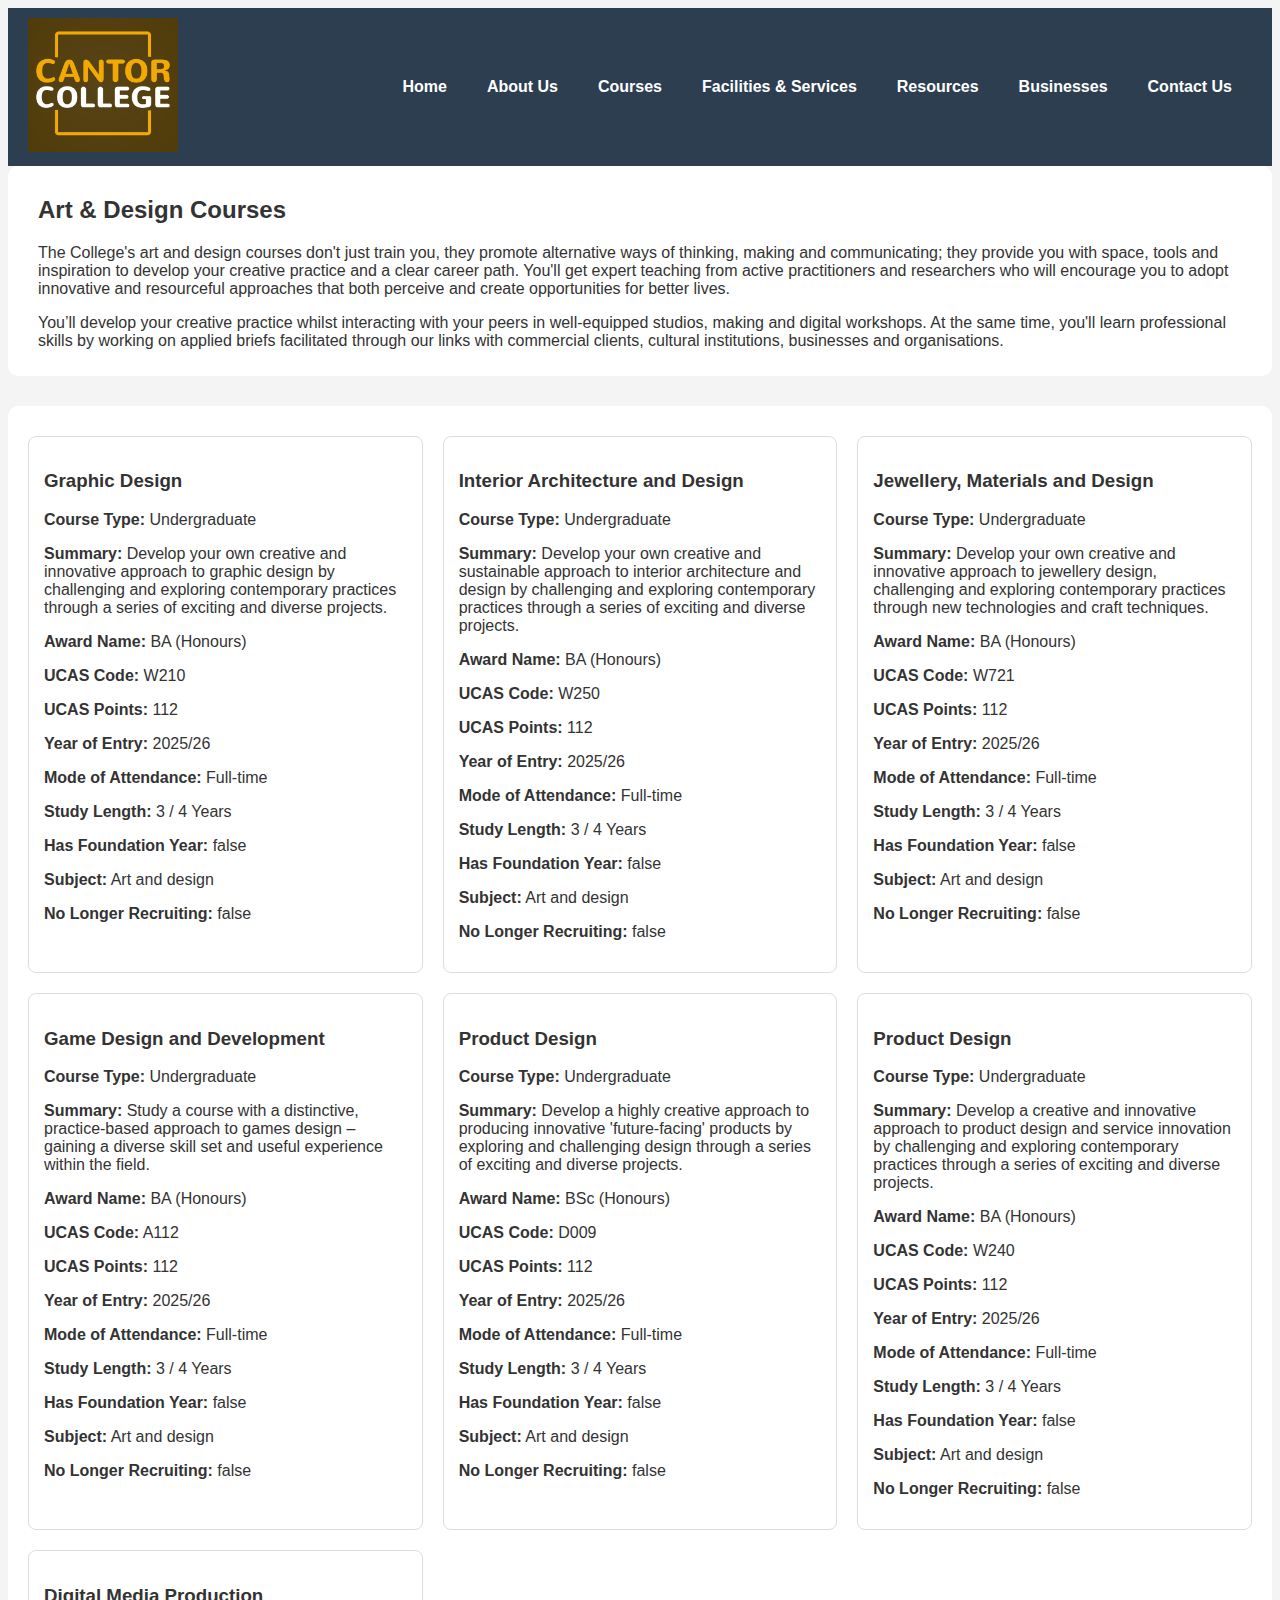
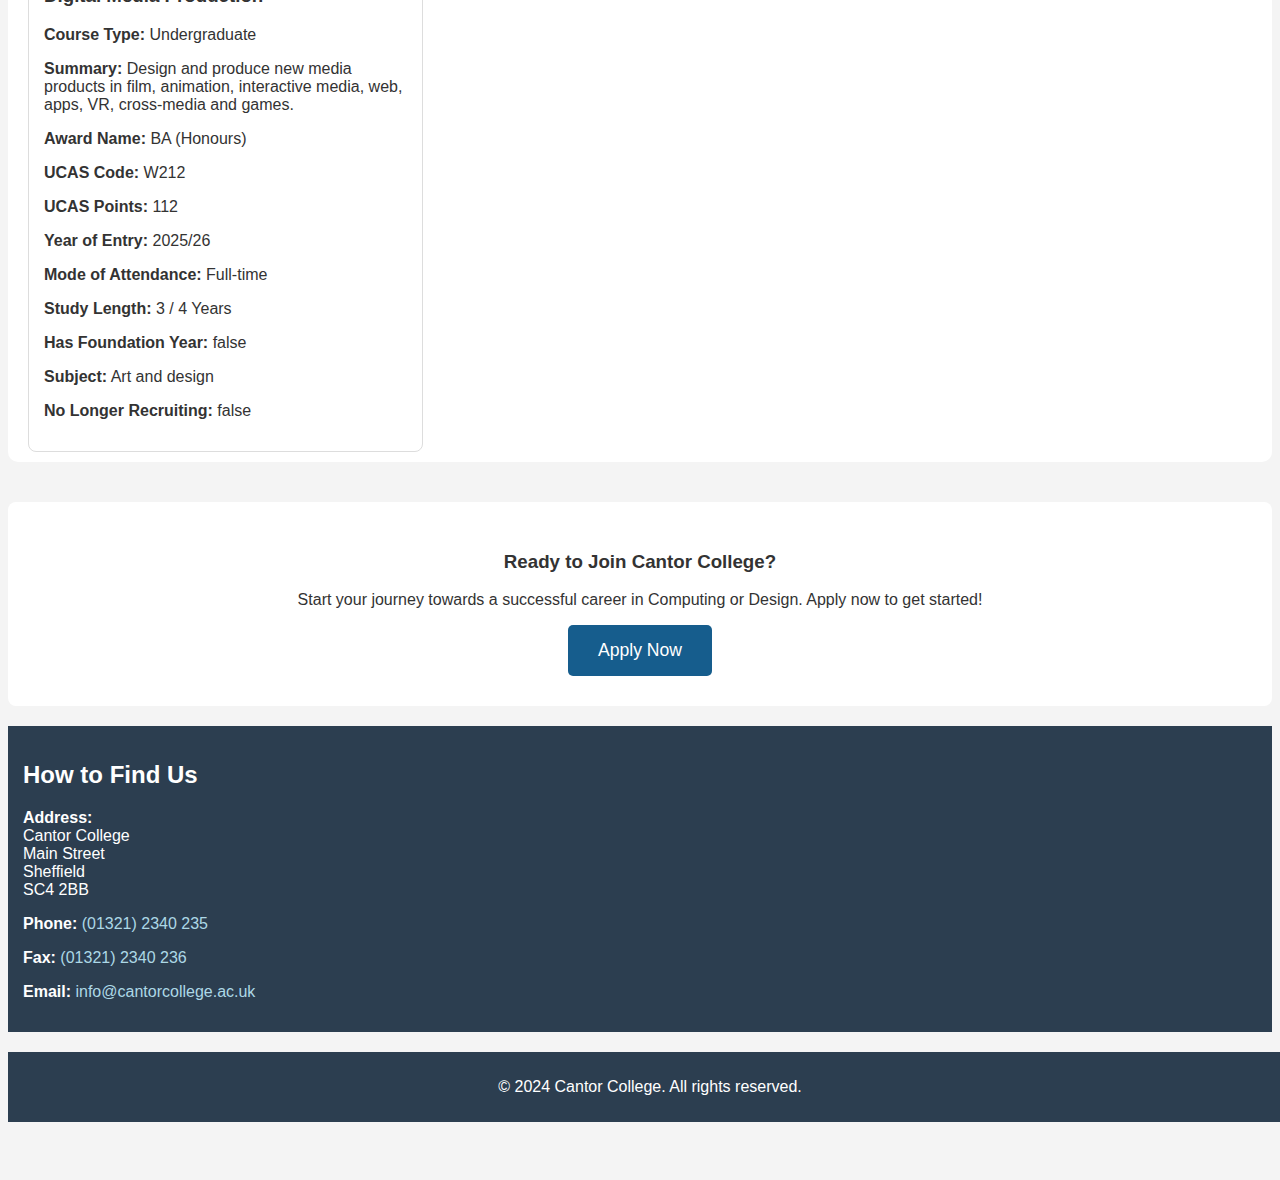
<file: website_code/design.html>
<!DOCTYPE html>
<html lang="en">
<head>
    <meta charset="utf-8" />
    <meta name="viewport" content="width=device-width, initial-scale=1, maximum-scale=5" />
    <link rel="stylesheet" href="styles/mobile.css" />
    <link rel="stylesheet" media="only screen and (min-width: 768px)" href="styles/desktop.css" />
    <script src="js/script.js" defer></script>
    <script src="js/fetch.js" defer></script> 
    <title>Art and Design Courses</title>
</head>
<body>
    <header>
        <div class="container">
            <div class="logo">
                <img src="images/Logo.png" alt="Cantor College logo">
            </div>
            <nav aria-label="Main navigation">
                <ul>
                    <li><a href="index.html" aria-label="Home Page">Home</a></li>
                    <li><a href="about.html" aria-label="About Us Page">About Us</a></li>
                    <li class="dropdown">
                        <a href="#" aria-label="Courses Page">Courses</a>
                        <ul class="submenu">
                            <li><a href="computing.html" aria-label="Computing Courses">Computing Courses</a></li>
                            <li><a href="design.html" aria-label="Design Courses">Design Courses</a></li>
                        </ul>
                    </li>
                    <li class="dropdown">
                        <a href="#" aria-label="Facilities & Services">Facilities & Services</a>
                        <ul class="submenu">
                            <li><a href="staff.html" aria-label="Staff Information">Staff</a></li>
                            <li><a href="students.html" aria-label="Student Information">Students</a></li>
                        </ul>
                    </li>
                    <li><a href="resources.html" aria-label="Library and Resource Centre">Resources</a></li>
                    <li><a href="businesses.html" aria-label="Working with Business">Businesses</a></li>
                    <li><a href="contact.html" aria-label="Contact Us">Contact Us</a></li>
                </ul>
            </nav>
        </div>
    </header>
    
    <main> 
        <section class="content-section">
                <div class="text-content">
                    <h2>Art & Design Courses</h2>
                    <p>The College's art and design courses don't just train you, they promote alternative ways of thinking, 
                        making and communicating; they provide you with space, tools and inspiration to develop your creative 
                        practice and a clear career path. You'll get expert teaching from active practitioners and researchers 
                        who will encourage you to adopt innovative and resourceful approaches that both perceive and create 
                        opportunities for better lives.</p> 
                    <p>You’ll develop your creative practice whilst interacting with your 
                        peers in well-equipped studios, making and digital workshops. At the same time, you'll learn professional 
                        skills by working on applied briefs facilitated through our links with commercial clients, cultural institutions, 
                        businesses and organisations.</p>
                </div>
        </section>
    
        <section class="content-section">
            <div id="coursesContainer" class="courses-container"></div>
        </section>
    
    <section class="cta">
        <h3>Ready to Join Cantor College?</h3>
        <p>Start your journey towards a successful career in Computing or Design. Apply now to get started!</p>
        <a href="apply.html" class="button">Apply Now</a>
    </section>

    <section class="contact-info">
        <h2>How to Find Us</h2>
        <p><strong>Address:</strong><br>
        Cantor College<br>
        Main Street<br>
        Sheffield<br>
        SC4 2BB</p>
        <p><strong>Phone:</strong> <a href="tel:+4413212340235">(01321) 2340 235</a></p>
        <p><strong>Fax:</strong> <a href="fax:+4413212340236">(01321) 2340 236</a></p>
        <p><strong>Email:</strong> <a href="mailto:info@cantorcollege.ac.uk">info@cantorcollege.ac.uk</a></p>
    </section>

    <footer role="contentinfo">
        <p>&copy; 2024 Cantor College. All rights reserved.</p>
    </footer>
    </main>
</body>
</html>
</file>
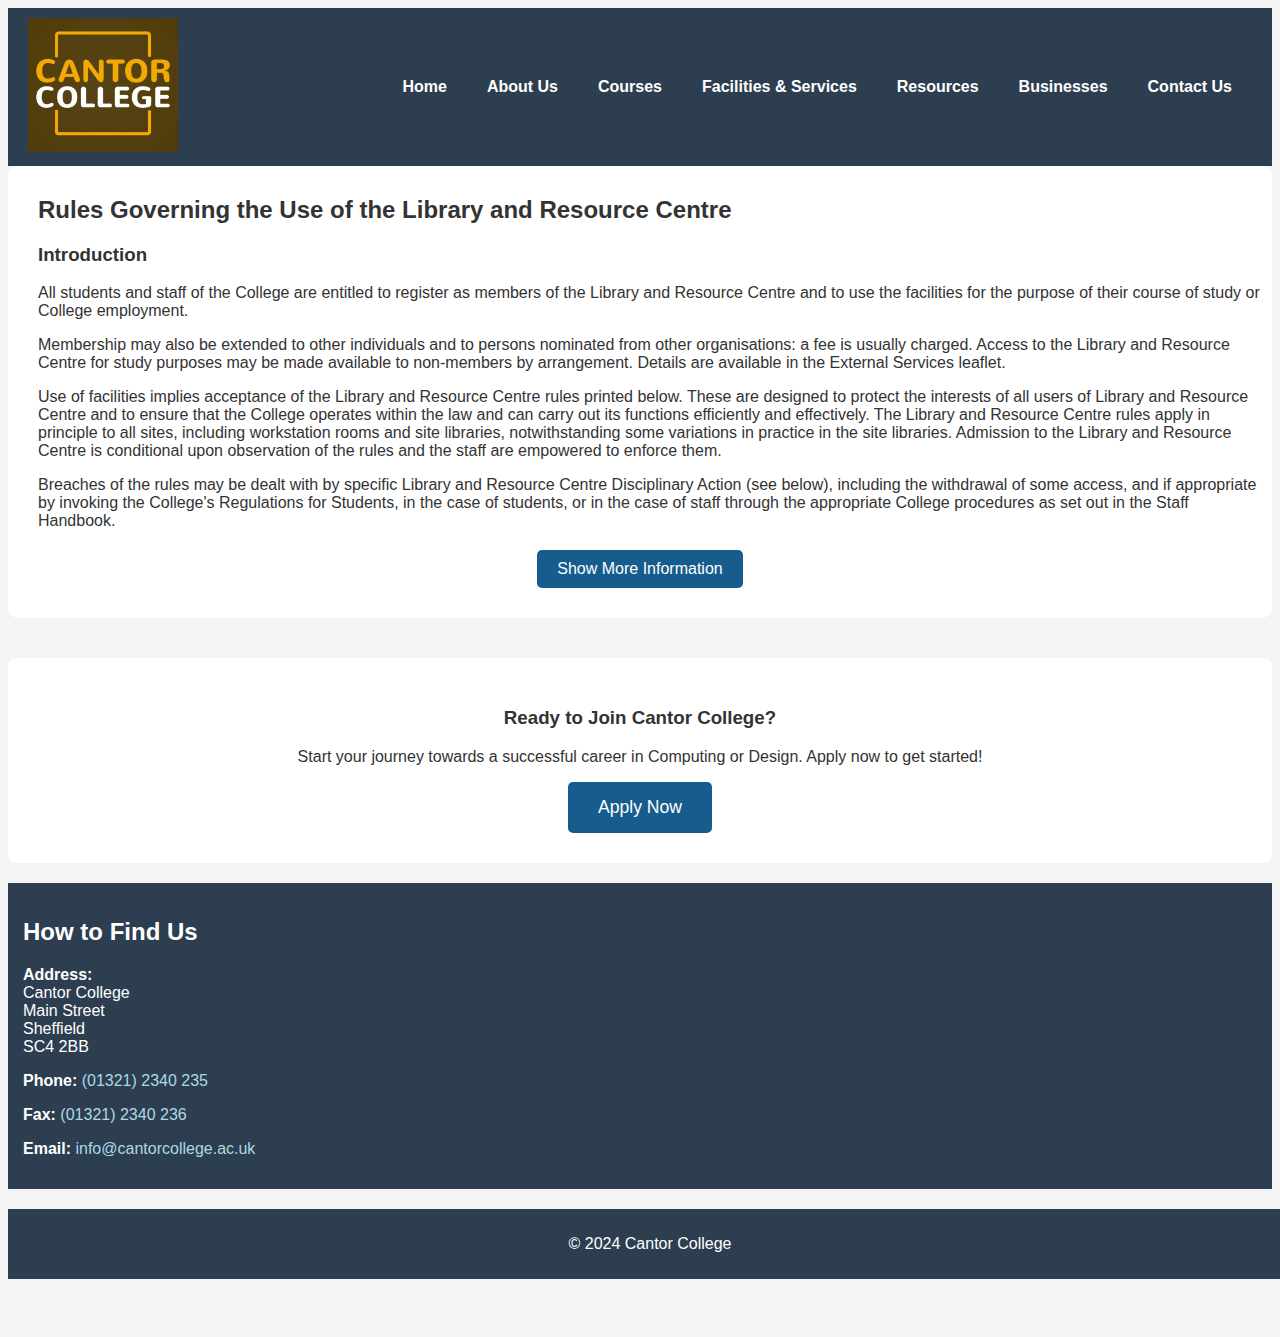
<file: website_code/resources.html>
<!DOCTYPE html>
<html lang="en">
<head>
    <meta charset="utf-8" />
    <meta name="viewport" content="width=device-width, initial-scale=1, maximum-scale=5" />
    <link rel="stylesheet" href="styles/mobile.css" />
    <link rel="stylesheet" media="only screen and (min-width: 768px)" href="styles/desktop.css" />    
    <script src="js/script.js" defer></script>
    <title>Resources</title>
</head>
<body>
    <header>
        <div class="container">
            <div class="logo">
                <img src="images/Logo.png" alt="Cantor College logo">
            </div>
            <nav aria-label="Main navigation">
                <ul>
                    <li><a href="index.html" aria-label="Home Page">Home</a></li>
                    <li><a href="about.html" aria-label="About Us Page">About Us</a></li>
                    <li class="dropdown">
                        <a href="#" aria-label="Courses Page">Courses</a>
                        <ul class="submenu">
                            <li><a href="computing.html" aria-label="Computing Courses">Computing Courses</a></li>
                            <li><a href="design.html" aria-label="Design Courses">Design Courses</a></li>
                        </ul>
                    </li>
                    <li class="dropdown">
                        <a href="#" aria-label="Facilities & Services">Facilities & Services</a>
                        <ul class="submenu">
                            <li><a href="staff.html" aria-label="Staff Information">Staff</a></li>
                            <li><a href="students.html" aria-label="Student Information">Students</a></li>
                        </ul>
                    </li>
                    <li><a href="resources.html" aria-label="Library and Resource Centre">Resources</a></li>
                    <li><a href="businesses.html" aria-label="Working with Business">Businesses</a></li>
                    <li><a href="contact.html" aria-label="Contact Us">Contact Us</a></li>
                </ul>
            </nav>
        </div>
    </header>
    
    <main>
        <section class="content-section">
            <div class="text-content">
                <h2>Rules Governing the Use of the Library and Resource Centre</h2>
                <h3>Introduction</h3>
                <p>All students and staff of the College are entitled to register as members of the Library and Resource Centre and to use 
                    the facilities for the purpose of their course of study or College employment.</p>
                <p>Membership may also be extended to other individuals and to persons nominated from other organisations: a fee is usually 
                    charged. Access to the Library and Resource Centre for study purposes may be made available to non-members by 
                    arrangement. Details are available in the External Services leaflet.</p>
                <p>Use of facilities implies acceptance of the Library and Resource Centre rules printed below. These are designed to 
                    protect the interests of all users of Library and Resource Centre and to ensure that the College operates within the 
                    law and can carry out its functions efficiently and effectively. The Library and Resource Centre rules apply in 
                    principle to all sites, including workstation rooms and site libraries, notwithstanding some variations in practice in 
                    the site libraries. Admission to the Library and Resource Centre is conditional upon observation of the rules and the 
                    staff are empowered to enforce them.</p>
                <p>Breaches of the rules may be dealt with by specific Library and Resource Centre Disciplinary Action (see below), including the 
                    withdrawal of some access, and if appropriate by invoking the College's Regulations for Students, in the case of students, or in 
                    the case of staff through the appropriate College procedures as set out in the Staff Handbook.</p>
            </div>
            <button id="infoButton" aria-expanded="false">Show More Information</button>
            <div id="moreInfo" style="display:none;">
                <h3>Rules</h3>
                <h4>A. Access:</h4>
                <ul>
                    <li>The use of Library and Resource Centre facilities is normally limited to use for the educational and other purposes of the College.</li>
                    <li>All individuals wishing to become members of the Library and Resource Centre must comply with the registration procedures. These include
                         an undertaking to abide by Library and Resource Centre rules.</li>
                    <li>Individuals or organisations who are not eligible for membership but have good reason to use the Library and Resource Centre may be 
                        admitted, by arrangement, for purposes of study only. Procedures for seeking admission are outlined in the External Services leaflet. 
                        Non-members must sign the Visitors' Book on each visit, and may be required to produce written identification. Study use does not 
                        include access to the College's Academic Network.</li>
                    <li>ID cards issued by the College are not transferable from one person to another. The person named on each card is responsible for all 
                        items borrowed on it and is liable for the cost of replacement of the card or items borrowed on it in the event of loss or damage.</li>
                    <li>Users of the Library and Resource Centre are reminded that they must be willing to show ID cards or other identification when requested 
                        to do so by College staff.</li>
                </ul>
                <h4>B. Use of Facilities</h4>
                <ul>
                    <li>The Library and Resource Centre is not responsible for loss of, or damage to, the personal belongings of its users and visitors. Users 
                        must take reasonable precautions against theft of their belongings, and must not leave belongings unattended even for a very short 
                        period. Study tables/PCs may not be reserved by depositing clothing or private property on the adjacent seat. Articles left unattended 
                        may be removed by staff but will be returned on request at the Reception Desk.</li>
                    <li>All users are required to conduct themselves quietly throughout the Library and Resource Centre and conversation between users must be 
                        kept to a minimum. No conversation is permitted in those areas designated as 'Silent' areas.</li>
                    <li>Personal stereos may not be used in the Library and Resource Centre.</li>
                    <li>Mobile phones must be turned off in all Library and Resource Centre study areas. Their use is permitted in the enclosed stairwells of 
                        the Main Site building.</li>
                    <li>Users should not make use of mains electrical supplies to power their own equipment, including external storage devices, unless the 
                        equipment has been tested and confirmed as meeting the required Health & Safety standards. Written evidence of such compliance will 
                        be required.</li>
                    <li>Eating and drinking are not permitted in any of the public areas of the Library and Resource Centre.</li>
                    <li>Action will be taken against any person misusing furniture, facilities, or materials. Any such person may be required to pay for the 
                        making good of damage or loss.</li>
                </ul>
            </div>
        </section>
    
        <section class="cta">
            <h3>Ready to Join Cantor College?</h3>
            <p>Start your journey towards a successful career in Computing or Design. Apply now to get started!</p>
            <a href="apply.html" class="button">Apply Now</a>
        </section>

        <section class="contact-info">
            <h2>How to Find Us</h2>
            <p><strong>Address:</strong><br>
            Cantor College<br>
            Main Street<br>
            Sheffield<br>
            SC4 2BB</p>
            <p><strong>Phone:</strong> <a href="tel:+4413212340235">(01321) 2340 235</a></p>
            <p><strong>Fax:</strong> <a href="fax:+4413212340236">(01321) 2340 236</a></p>
            <p><strong>Email:</strong> <a href="mailto:info@cantorcollege.ac.uk">info@cantorcollege.ac.uk</a></p>
        </section>

    <footer>
        <p>&copy; 2024 Cantor College</p>
    </footer>
    </main>
</body>
</html>
</file>
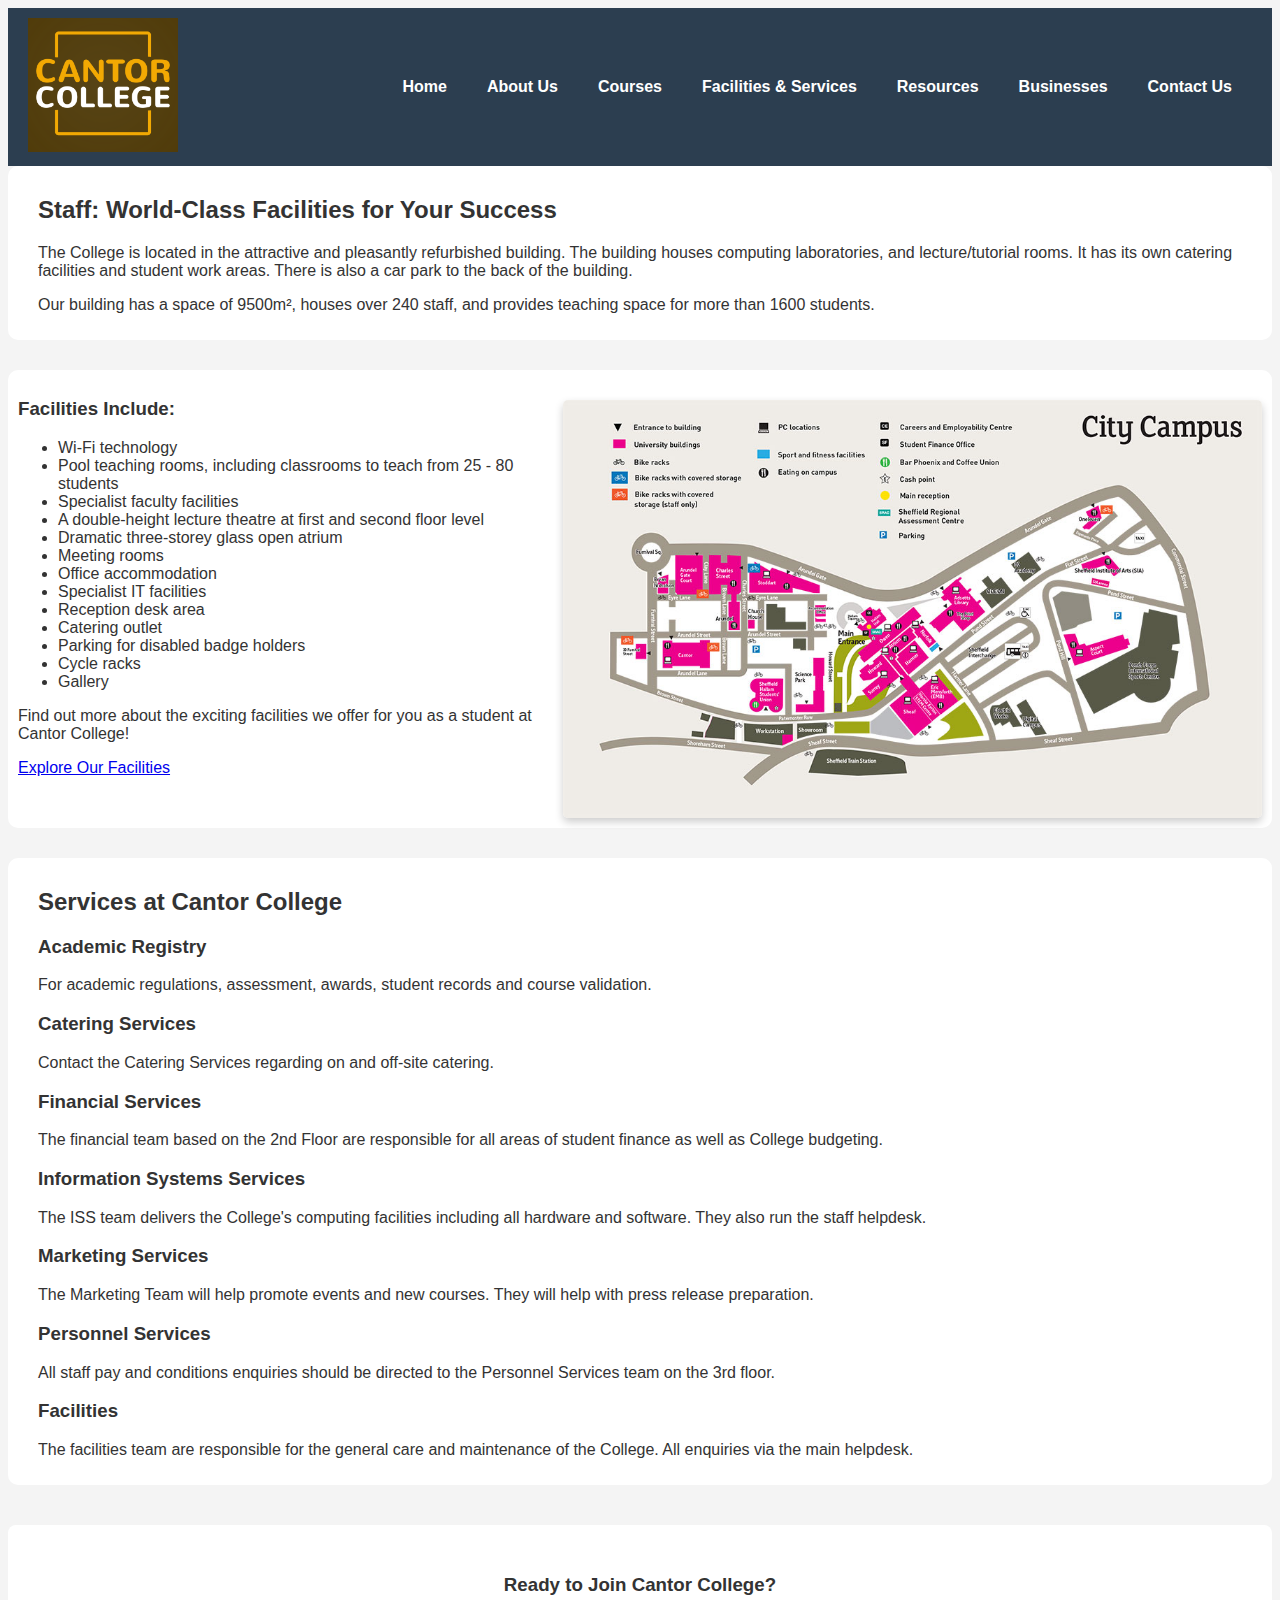
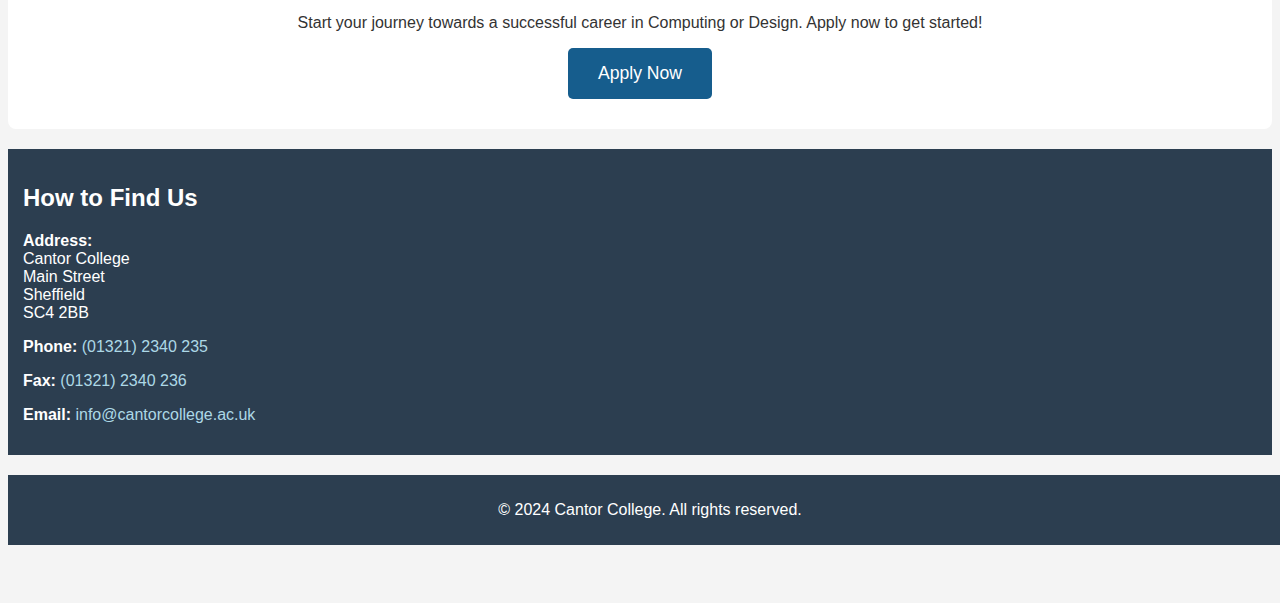
<file: website_code/staff.html>
<!DOCTYPE html>
<html lang="en">
<head>
    <meta charset="utf-8" />
    <meta name="viewport" content="width=device-width, initial-scale=1, maximum-scale=5" />
    <title>Cantor College - Facilities</title>
    <link rel="stylesheet" href="styles/mobile.css" />
    <link rel="stylesheet" media="only screen and (min-width: 768px)" href="styles/desktop.css" />    
    <script src="js/script.js" defer></script>
    <title>Staff Facilities and Services</title>
</head>
<body>
    <header>
        <div class="container">
            <div class="logo">
                <img src="images/Logo.png" alt="Cantor College logo">
            </div>
            <nav aria-label="Main navigation">
                <ul>
                    <li><a href="index.html" aria-label="Home Page">Home</a></li>
                    <li><a href="about.html" aria-label="About Us Page">About Us</a></li>
                    <li class="dropdown">
                        <a href="#" aria-label="Courses Page">Courses</a>
                        <ul class="submenu">
                            <li><a href="computing.html" aria-label="Computing Courses">Computing Courses</a></li>
                            <li><a href="design.html" aria-label="Design Courses">Design Courses</a></li>
                        </ul>
                    </li>
                    <li class="dropdown">
                        <a href="#" aria-label="Facilities & Services">Facilities & Services</a>
                        <ul class="submenu">
                            <li><a href="staff.html" aria-label="Staff Information">Staff</a></li>
                            <li><a href="students.html" aria-label="Student Information">Students</a></li>
                        </ul>
                    </li>
                    <li><a href="resources.html" aria-label="Library and Resource Centre">Resources</a></li>
                    <li><a href="businesses.html" aria-label="Working with Business">Businesses</a></li>
                    <li><a href="contact.html" aria-label="Contact Us">Contact Us</a></li>
                </ul>
            </nav>
        </div>
    </header>
    
    <main>
        <section class="content-section">
            <div class="text-content">
                <h2>Staff: World-Class Facilities for Your Success</h2>
                <p>The College is located in the attractive and pleasantly refurbished building. The building houses computing laboratories,
                     and lecture/tutorial rooms. It has its own catering facilities and student work areas. There is also a car park to the 
                     back of the building.</p>
                <p>Our building has a space of 9500m², houses over 240 staff, and provides teaching space for more than 1600 students.</p> 
            </div>
        </section>
        
        <section class="content-section">
            <div class="student-facilities">
                <div class="text-section">
                <h3>Facilities Include:</h3>
                <ul>
                    <li>Wi-Fi technology</li>
                    <li>Pool teaching rooms, including classrooms to teach from 25 - 80 students</li>
                    <li>Specialist faculty facilities</li>
                    <li>A double-height lecture theatre at first and second floor level</li>
                    <li>Dramatic three-storey glass open atrium</li>
                    <li>Meeting rooms</li>
                    <li>Office accommodation</li>
                    <li>Specialist IT facilities</li>
                    <li>Reception desk area</li>
                    <li>Catering outlet</li>
                    <li>Parking for disabled badge holders</li>
                    <li>Cycle racks</li>
                    <li>Gallery</li>
                </ul>
                <p>Find out more about the exciting facilities we offer for you as a student at Cantor College!</p>
                <a href="students.html" class="button">Explore Our Facilities</a>
            </div>
            <div class="image-section">
                    <img src="images/Map.jpg" alt="Map surrounding cantor college">
                </div>
            </div>
        </section>
        
        <section class="content-section">
            <div class="text-content">
                <h2>Services at Cantor College</h2>
                <div>
                    <h3>Academic Registry</h3>
                    <p>For academic regulations, assessment, awards, student records and course validation.</p>
                </div>
                <div>
                    <h3>Catering Services</h3>
                    <p>Contact the Catering Services regarding on and off-site catering.</p>
                </div>
                <div>
                    <h3>Financial Services</h3>
                    <p>The financial team based on the 2nd Floor are responsible for all areas of student finance as well as College 
                        budgeting.</p>
                </div>
                <div>
                    <h3>Information Systems Services</h3>
                    <p>The ISS team delivers the College's computing facilities including all hardware and software. They also run the 
                        staff helpdesk.</p>
                </div>
                <div>
                    <h3>Marketing Services</h3>
                    <p>The Marketing Team will help promote events and new courses. They will help with press release preparation.</p>
                </div>
                <div>
                    <h3>Personnel Services</h3>
                    <p>All staff pay and conditions enquiries should be directed to the Personnel Services team on the 3rd floor.</p>
                </div>
                <div>
                    <h3>Facilities</h3>
                    <p>The facilities team are responsible for the general care and maintenance of the College. All enquiries via the 
                        main helpdesk.</p>
                </div>
            </div>
        </section>
        
        <section class="cta">
            <h3>Ready to Join Cantor College?</h3>
            <p>Start your journey towards a successful career in Computing or Design. Apply now to get started!</p>
            <a href="apply.html" class="button">Apply Now</a>
        </section>
    
        <section class="contact-info">
            <h2>How to Find Us</h2>
            <p><strong>Address:</strong><br>
            Cantor College<br>
            Main Street<br>
            Sheffield<br>
            SC4 2BB</p>
            <p><strong>Phone:</strong> <a href="tel:+4413212340235">(01321) 2340 235</a></p>
            <p><strong>Fax:</strong> <a href="fax:+4413212340236">(01321) 2340 236</a></p>
            <p><strong>Email:</strong> <a href="mailto:info@cantorcollege.ac.uk">info@cantorcollege.ac.uk</a></p>
        </section>
    
    <footer role="contentinfo">
        <p>&copy; 2024 Cantor College. All rights reserved.</p>
    </footer>
    </main>
</body>
</html>
</file>
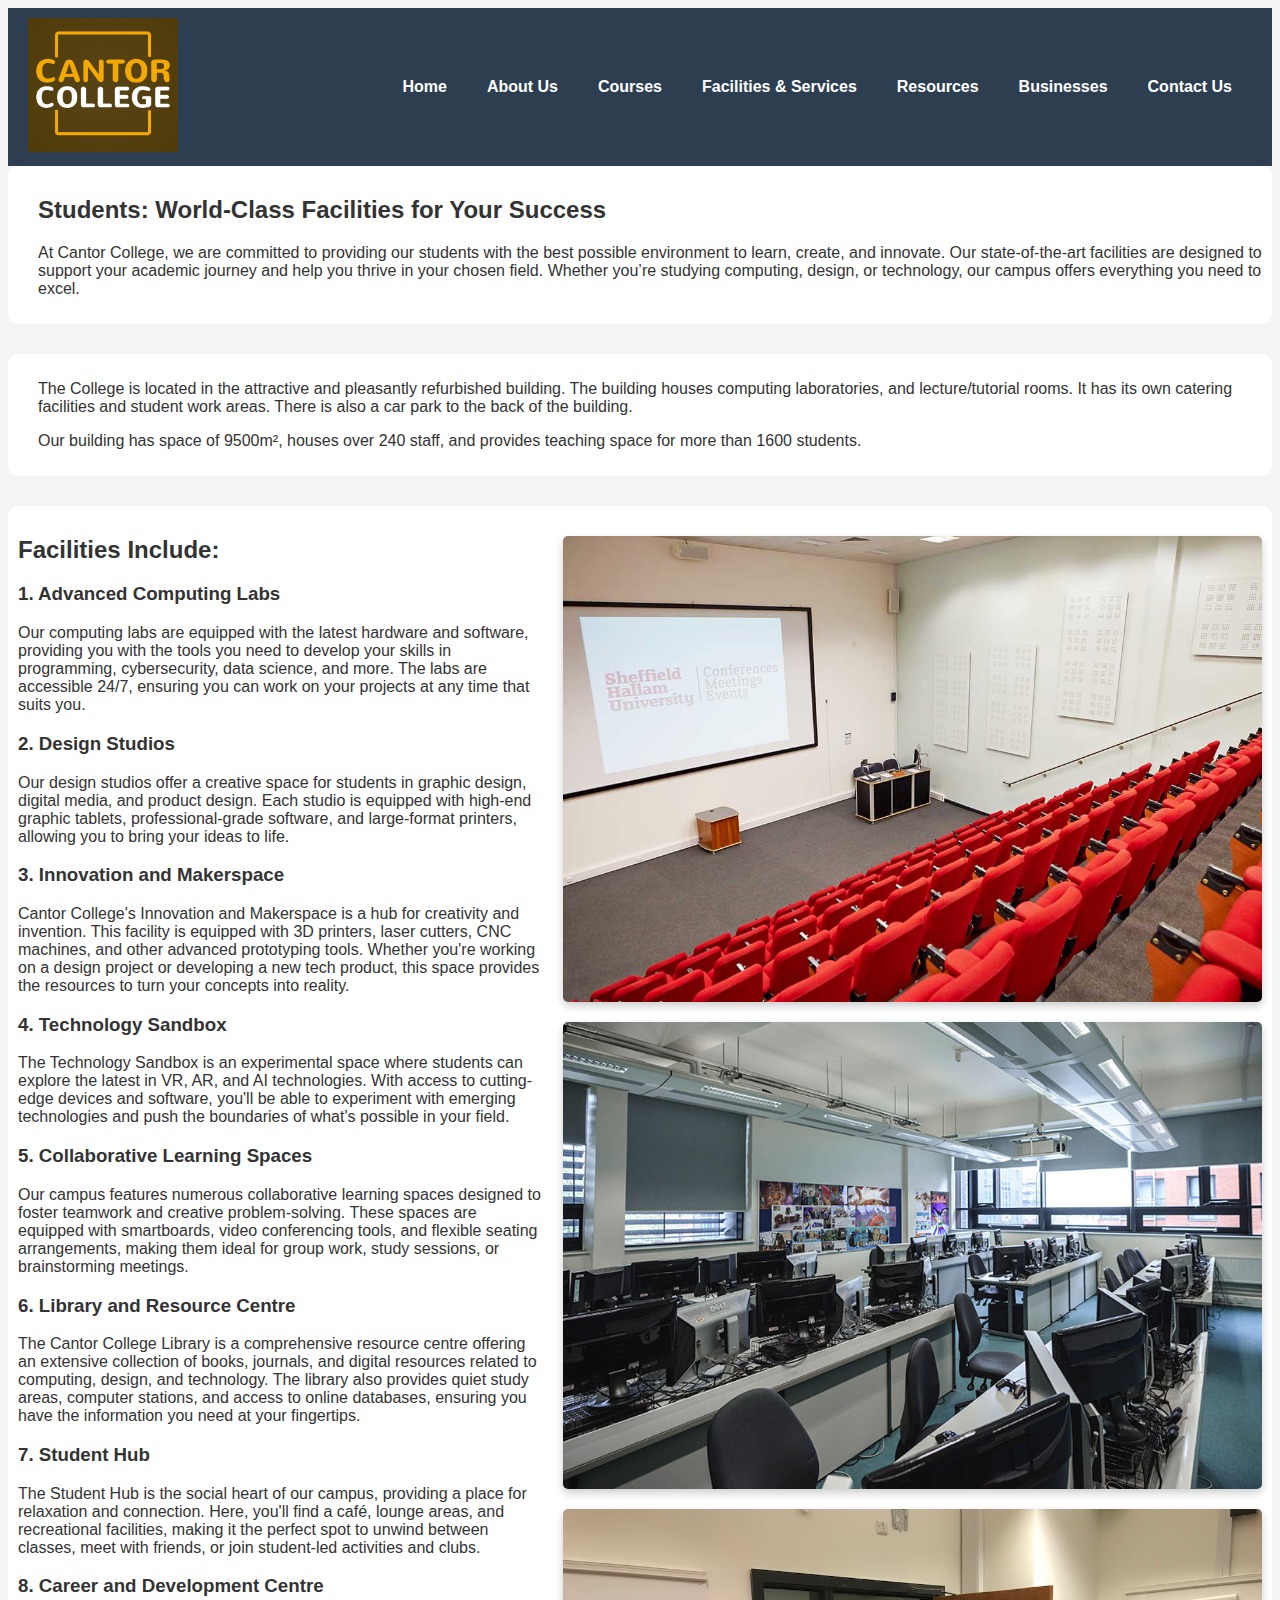
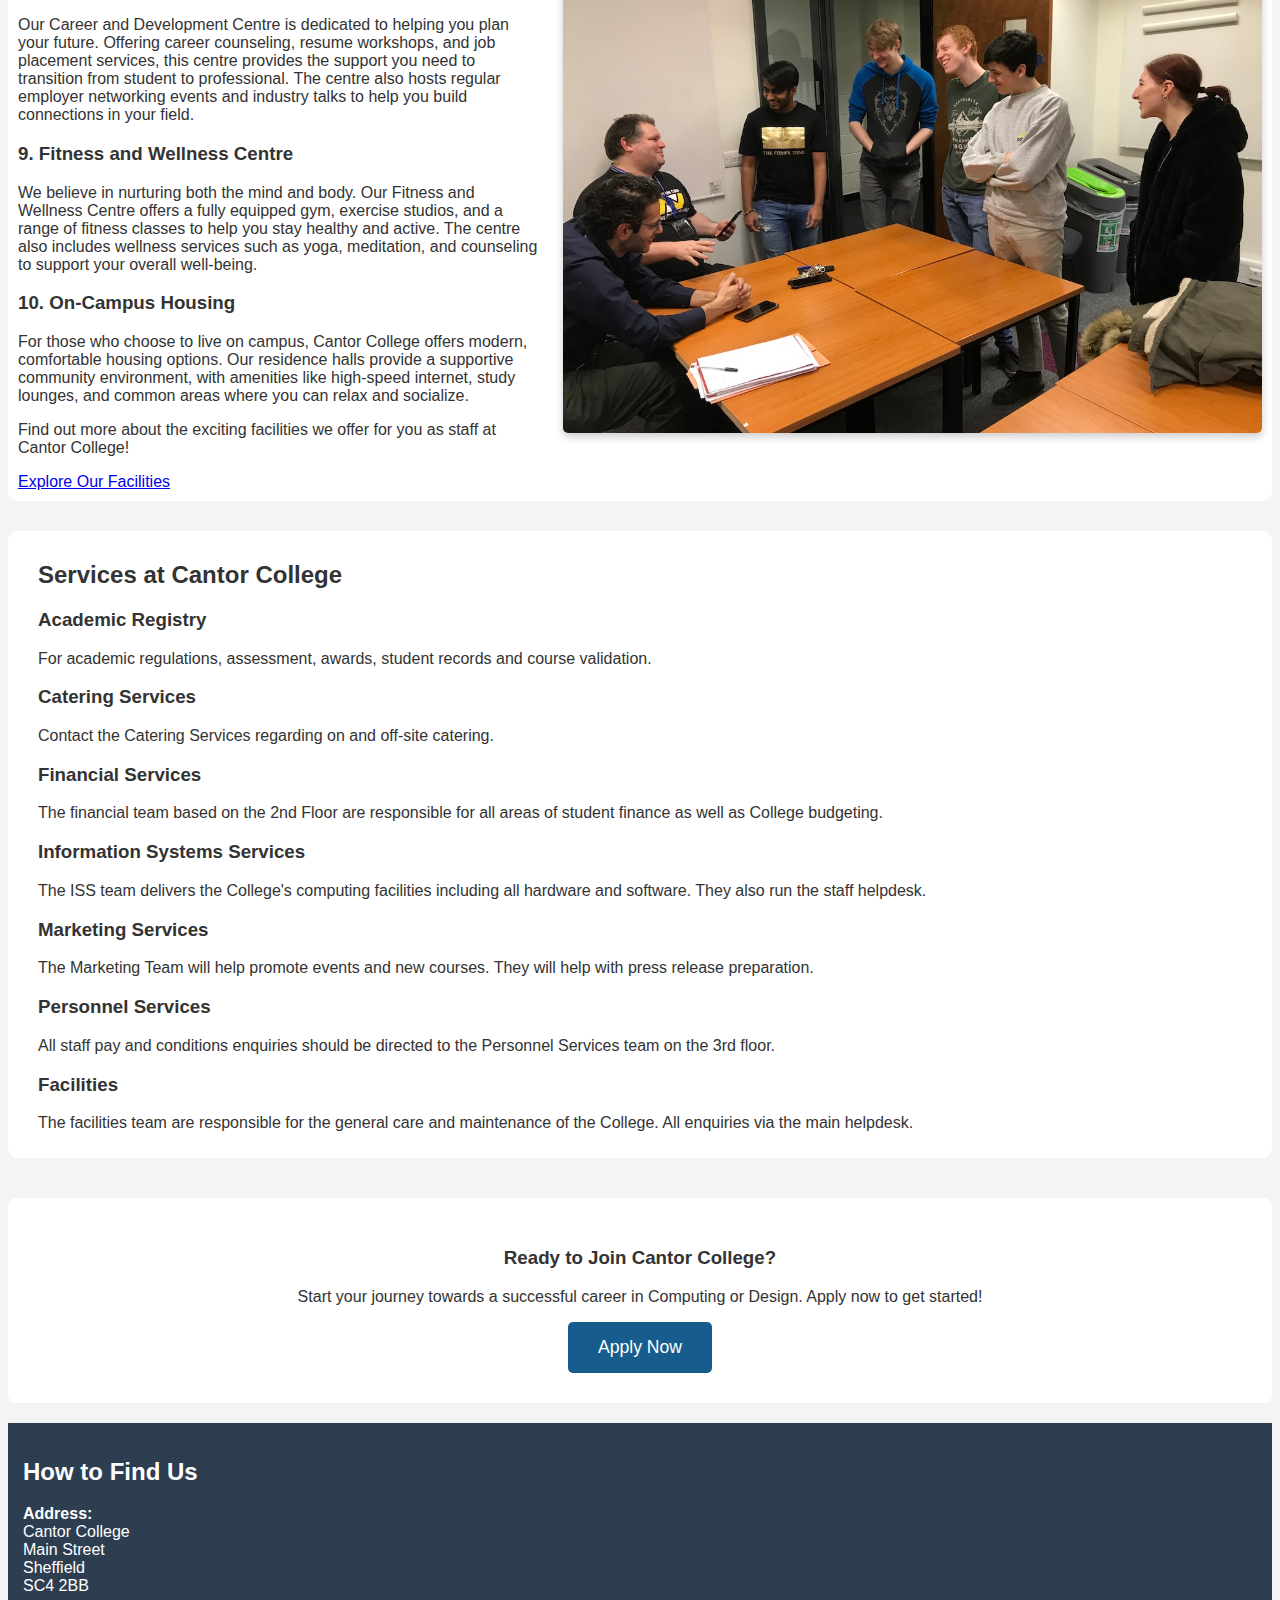
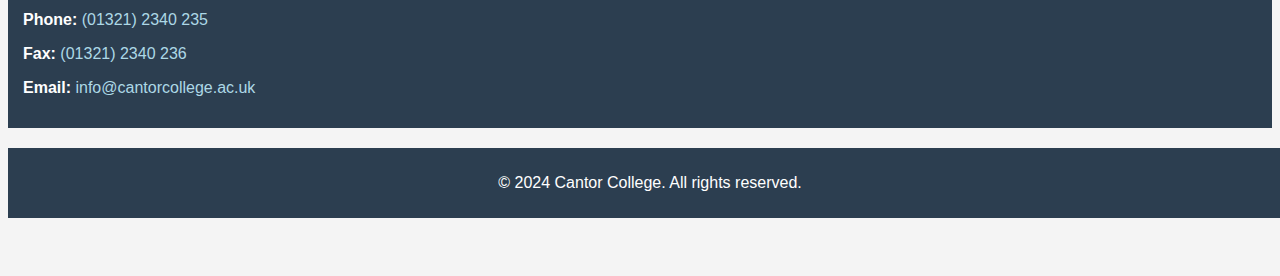
<file: website_code/students.html>
<!DOCTYPE html>
<html lang="en">
<head>
    <meta charset="utf-8" />
    <meta name="viewport" content="width=device-width, initial-scale=1, maximum-scale=5" />
    <title>Cantor College</title>
    <link rel="stylesheet" href="styles/mobile.css" />
    <link rel="stylesheet" media="only screen and (min-width: 768px)" href="styles/desktop.css" />    
    <script src="js/script.js" defer></script>
    <title>Student Facilities and Services</title>
</head>
<body>
    <header>
        <div class="container">
            <div class="logo">
                <img src="images/Logo.png" alt="Cantor College logo">
            </div>
            <nav aria-label="Main navigation">
                <ul>
                    <li><a href="index.html" aria-label="Home Page">Home</a></li>
                    <li><a href="about.html" aria-label="About Us Page">About Us</a></li>
                    <li class="dropdown">
                        <a href="#" aria-label="Courses Page">Courses</a>
                        <ul class="submenu">
                            <li><a href="computing.html" aria-label="Computing Courses">Computing Courses</a></li>
                            <li><a href="design.html" aria-label="Design Courses">Design Courses</a></li>
                        </ul>
                    </li>
                    <li class="dropdown">
                        <a href="#" aria-label="Facilities & Services">Facilities & Services</a>
                        <ul class="submenu">
                            <li><a href="staff.html" aria-label="Staff Information">Staff</a></li>
                            <li><a href="students.html" aria-label="Student Information">Students</a></li>
                        </ul>
                    </li>
                    <li><a href="resources.html" aria-label="Library and Resource Centre">Resources</a></li>
                    <li><a href="businesses.html" aria-label="Working with Business">Businesses</a></li>
                    <li><a href="contact.html" aria-label="Contact Us">Contact Us</a></li>
                </ul>
            </nav>
        </div>
    </header>
    
    <main>
        <section class="content-section">
            <div class="text-content">
                <h2>Students: World-Class Facilities for Your Success</h2>
                <p>At Cantor College, we are committed to providing our students with the best possible environment to learn, 
                    create, and innovate. Our state-of-the-art facilities are designed to support your academic journey and 
                    help you thrive in your chosen field. Whether you’re studying computing, design, or technology, our campus 
                    offers everything you need to excel.</p>
            </div>
        </section>

        <section class="content-section">
            <div class="text-content">
                <p>The College is located in the attractive and pleasantly refurbished building. The building houses computing laboratories, 
                    and lecture/tutorial rooms. It has its own catering facilities and student work areas. There is also a car park to the 
                    back of the building.</p>
                <p>Our building has space of 9500m², houses over 240 staff, and provides teaching space for more than 1600 students.</p>
            </div>
        </section>

        <section class="content-section">
            <div class="student-facilities">
                <div class="text-section">
                    <h2>Facilities Include:</h2>
                    <h3>1. Advanced Computing Labs</h3>
                    <p>Our computing labs are equipped with the latest hardware and software, providing you with the tools you need to develop 
                        your skills in programming, cybersecurity, data science, and more. The labs are accessible 24/7, ensuring you can work on 
                        your projects at any time that suits you.</p>
                    <h3>2. Design Studios</h3>
                    <p>Our design studios offer a creative space for students in graphic design, digital media, and product design. Each studio is 
                        equipped with high-end graphic tablets, professional-grade software, and large-format printers, allowing you to bring your 
                        ideas to life.</p>
                    <h3>3. Innovation and Makerspace</h3>
                    <p>Cantor College's Innovation and Makerspace is a hub for creativity and invention. This facility is equipped with 3D printers, 
                        laser cutters, CNC machines, and other advanced prototyping tools. Whether you're working on a design project or developing 
                        a new tech product, this space provides the resources to turn your concepts into reality.</p>
                    <h3>4. Technology Sandbox</h3>
                    <p>The Technology Sandbox is an experimental space where students can explore the latest in VR, AR, and AI technologies. With 
                        access to cutting-edge devices and software, you'll be able to experiment with emerging technologies and push the boundaries 
                        of what's possible in your field.</p>
                    <h3>5. Collaborative Learning Spaces</h3>
                    <p>Our campus features numerous collaborative learning spaces designed to foster teamwork and creative problem-solving. These 
                        spaces are equipped with smartboards, video conferencing tools, and flexible seating arrangements, making them ideal for 
                        group work, study sessions, or brainstorming meetings.</p>
                    <h3>6. Library and Resource Centre</h3>
                    <p>The Cantor College Library is a comprehensive resource centre offering an extensive collection of books, journals, and digital 
                        resources related to computing, design, and technology. The library also provides quiet study areas, computer stations, and 
                        access to online databases, ensuring you have the information you need at your fingertips.</p>
                    <h3>7. Student Hub</h3>
                    <p>The Student Hub is the social heart of our campus, providing a place for relaxation and connection. Here, you'll find a café, 
                        lounge areas, and recreational facilities, making it the perfect spot to unwind between classes, meet with friends, or join 
                        student-led activities and clubs.</p>
                    <h3>8. Career and Development Centre</h3>
                    <p>Our Career and Development Centre is dedicated to helping you plan your future. Offering career counseling, resume workshops, 
                        and job placement services, this centre provides the support you need to transition from student to professional. The centre 
                        also hosts regular employer networking events and industry talks to help you build connections in your field.</p>
                    <h3>9. Fitness and Wellness Centre</h3>
                    <p>We believe in nurturing both the mind and body. Our Fitness and Wellness Centre offers a fully equipped gym, exercise studios, 
                        and a range of fitness classes to help you stay healthy and active. The centre also includes wellness services such as yoga, 
                        meditation, and counseling to support your overall well-being.</p>
                    <h3>10. On-Campus Housing</h3>
                    <p>For those who choose to live on campus, Cantor College offers modern, comfortable housing options. Our residence halls provide 
                        a supportive community environment, with amenities like high-speed internet, study lounges, and common areas where you can relax 
                        and socialize.</p>
                    <p>Find out more about the exciting facilities we offer for you as staff at Cantor College!</p>
                    <a href="staff.html" class="button">Explore Our Facilities</a>
                </div>
                <div class="image-section">
                    <img src="images/Lecture.jpg" alt="A lecture room">
                    <img src="images/Classroom.jpg" alt="A computer equipped classroom">
                    <img src="images/Group2.jpg" alt="An interactive classroom scenario">
                </div>
            </div>
        </section>

        <section class="content-section">
            <div class="text-content">
                <h2>Services at Cantor College</h2>
                <div>
                    <h3>Academic Registry</h3>
                    <p>For academic regulations, assessment, awards, student records and course validation.</p>
                </div>
                <div>
                    <h3>Catering Services</h3>
                    <p>Contact the Catering Services regarding on and off-site catering.</p>
                </div>
                <div>
                    <h3>Financial Services</h3>
                    <p>The financial team based on the 2nd Floor are responsible for all areas of student finance as well as College budgeting.</p>
                </div>
                <div>
                    <h3>Information Systems Services</h3>
                    <p>The ISS team delivers the College's computing facilities including all hardware and software. They also run the staff helpdesk.</p>
                </div>
                <div>
                    <h3>Marketing Services</h3>
                    <p>The Marketing Team will help promote events and new courses. They will help with press release preparation.</p>
                </div>
                <div>
                    <h3>Personnel Services</h3>
                    <p>All staff pay and conditions enquiries should be directed to the Personnel Services team on the 3rd floor.</p>
                </div>
                <div>
                    <h3>Facilities</h3>
                    <p>The facilities team are responsible for the general care and maintenance of the College. All enquiries via the main helpdesk.</p>
                </div>
            </div>
        </section>
    
        <section class="cta">
            <h3>Ready to Join Cantor College?</h3>
            <p>Start your journey towards a successful career in Computing or Design. Apply now to get started!</p>
            <a href="apply.html" class="button">Apply Now</a>
        </section>

        <section class="contact-info">
            <h2>How to Find Us</h2>
            <p><strong>Address:</strong><br>
            Cantor College<br>
            Main Street<br>
            Sheffield<br>
            SC4 2BB</p>
            <p><strong>Phone:</strong> <a href="tel:+4413212340235">(01321) 2340 235</a></p>
            <p><strong>Fax:</strong> <a href="fax:+4413212340236">(01321) 2340 236</a></p>
            <p><strong>Email:</strong> <a href="mailto:info@cantorcollege.ac.uk">info@cantorcollege.ac.uk</a></p>
        </section>

        <footer role="contentinfo">
            <p>&copy; 2024 Cantor College. All rights reserved.</p>
        </footer>
    </main>
</body>
</html>
</file>
<file: website_code/styles/mobile.css>
body {
    font-family: Arial, sans-serif;
    background-color: #f4f4f4;
    color: #333;
    padding-bottom: 50px;
}

header {
    background-color: #2c3e50;
    padding: 10px 20px;
    display: flex;
    justify-content: space-between;
    align-items: center;
    position: sticky;
    top: 0;
    z-index: 1000;
}

header .container {
    display: flex;
    align-items: center;
    width: 100%;
}

header .logo img {
    max-width: 150px;
    height: auto;
}

nav {
    margin-left: auto;
}

nav ul {
    display: flex;
    padding: 0;
    list-style: none;
}

nav a {
    padding: 10px 20px;
    text-decoration: none;
    color: white;
    font-weight: bold;
    transition: background-color 0.3s;
}

nav a:hover {
    background-color: #155C8E;
}

nav .dropdown {
    position: relative;
}

nav .submenu {
    display: none;
    position: absolute;
    background-color: #2c3e50;
    list-style: none;
    padding: 0;
    top: 100%;
    left: 0;
    width: 200px;
    border-radius: 5px;
    z-index: 1000;
}

nav .dropdown:hover .submenu {
    display: block;
}

nav .submenu li a {
    padding: 10px;
    color: white;
    font-weight: normal;
    display: block;
}

nav .submenu li a:hover {
    background-color: #155C8E;
}

.content-section {
    padding: 10px;
    background-color: white;
    border-radius: 10px;
    margin-bottom: 30px;
}

.content-section {
    padding: 10px;
    background-color: white;
    border-radius: 10px;
    margin-bottom: 30px;
}

.text-image-container {
    display: flex;
    align-items: center;
    justify-content: center;
}

.text-image-container.reverse {
    flex-direction: row-reverse;
}

.text-content, .image-content {
    margin-left: 20px;
    flex: 1;
}

.image-content img {
    max-width: 100%;
    height: auto;
}

button {
    padding: 10px 20px;
    background-color: #165D8D;
    color: white;
    border: none;
    cursor: pointer;
    font-size: 1rem;
    border-radius: 5px;
    transition: background-color 0.3s;
    display: block;
    margin: 20px auto;
}

button:hover {
    background-color: #2980b9;
}

footer {
    text-align: center;
    background-color: #2c3e50;
    color: white;
    padding: 10px;
    position: relative;
    width: 100%;
    bottom: 0;
}

button:focus, nav a:focus {
    background-color: #155C8E;
    outline: 3px solid #165D8D;
}

button:focus {
    border: 2px solid #165D8D;
}

.cta {
    background-color: white;
    text-align: center;
    padding: 30px 20px;
    margin-top: 40px;
    border-radius: 8px;
}

.cta .button {
    padding: 15px 30px;
    background-color: #165D8D;
    color: white;
    font-size: 1.1rem;
    text-decoration: none;
    border-radius: 5px;
    display: inline-block;
    transition: background-color 0.3s, transform 0.2s;
}

.cta .button:hover {
    background-color: #2980b9;
    transform: scale(1.05);
}

.find-out-more {
    display: inline-block;
    margin-top: 10px;
    color: #165D8D;
    text-decoration: none;
    font-weight: bold;
    padding: 5px 10px;
    border: 1px solid #165D8D;
    border-radius: 3px;
}

.find-out-more:hover {
    background-color: #165D8D;
    color: white;
}

.courses-container {
    display: grid;
    grid-template-columns: repeat(auto-fill, minmax(300px, 1fr));
    gap: 20px;
    margin-top: 20px;
    padding: 0 10px;
}

.student-facilities {
    display: flex;
    gap: 20px;
}

.text-section {
    flex: 1.5;
    min-width: 40%;
}

.image-section {
    flex: 2;
    display: flex;
    flex-direction: column;
    gap: 20px;
    align-items: flex-start;
    justify-content: flex-start;
    padding-top: 20px;
}

.image-section img {
    width: 100%;
    max-width: 100%;
    height: auto;
    border-radius: 5px;
    box-shadow: 0 4px 8px rgba(0, 0, 0, 0.2);
}

.quotes {
    text-align: center;
}

.quotes h2 {
    font-size: 2rem;
    margin-bottom: 30px;
    color: #333;
    font-weight: 700;
}

.quotes-container {
    display: flex;
    justify-content: space-between;
    flex-wrap: wrap;
    gap: 20px;
}

.quote {
    background-color: white;
    padding: 20px;
    width: 30%;
    box-sizing: border-box;
    border-left: 5px solid #0099cc;
    box-shadow: 0 4px 10px rgba(0, 0, 0, 0.1);
    transition: transform 0.3s;
}

.quote:hover {
    transform: translateY(-5px);
}

.quote p {
    font-style: italic;
    color: #666;
    margin-bottom: 10px;
}

.quote footer {
    font-weight: bold;
    color: white;
}

form {
    width: 100%;
    max-width: 500px;
    margin: 20px auto;
    padding: 20px;
    border: 1px solid #ccc;
    border-radius: 5px;
    background-color: #f9f9f9;
    box-shadow: 0 2px 5px rgba(0, 0, 0, 0.1);
}

.input-group {
    margin-bottom: 15px;
}

form label {
    display: block;
    margin-bottom: 5px;
    font-weight: bold;
    color: #333;
}

form input, form textarea, form button {
    width: 90%;
    padding: 10px;
    margin-bottom: 10px;
    border: 1px solid #ccc;
    border-radius: 4px;
    font-size: 14px;
    font-family: Arial, sans-serif;
}

form textarea {
    resize: vertical;
}

form button {
    background-color: #165D8D;
    color: white;
    font-size: 16px;
    font-weight: bold;
    cursor: pointer;
    border: none;
    transition: background-color 0.3s;
}

form button:hover {
    background-color: #0056b3;
}

.contact-info {
    background-color: #2c3e50;
    color: #ffffff;
    padding: 15px;
    margin: 20px 0;
}

.contact-info a {
    color: #add8e6;
    text-decoration: none;
}

@media (max-width: 768px) {
    header {
        flex-direction: column;
        align-items: flex-start;
    }

    nav ul {
        flex-direction: column;
        width: 100%;
        padding: 0;
    }

    nav ul li {
        width: 100%;
        text-align: left;
        border-bottom: 1px solid #ccc;
    }

    nav ul li:last-child {
        border-bottom: none;
    }

    nav a {
        padding: 10px;
        display: block;
        width: 100%;
    }

    .content-section {
        padding: 20px;
    }

    .courses-container {
        grid-template-columns: 1fr;
    }

    .quote {
        width: 100%;
    }

    .student-facilities {
        flex-direction: column;
    }

    .image-section {
        flex-direction: column;
        align-items: center;
    }
}
</file>
<file: website_code/styles/desktop.css>
body {
    font-family: Arial, sans-serif;
    background-color: #f4f4f4;
    color: #333;
    padding-bottom: 50px;
}

header {
    background-color: #2c3e50;
    padding: 10px 20px;
    display: flex;
    justify-content: space-between;
    align-items: center;
    position: sticky;
    top: 0;
    z-index: 1000;
}

header .container {
    display: flex;
    align-items: center;
    width: 100%;
}

header .logo img {
    max-width: 150px;
    height: auto;
}

nav {
    margin-left: auto;
}

nav ul {
    display: flex;
    padding: 0;
    list-style: none;
}

nav a {
    padding: 10px 20px;
    text-decoration: none;
    color: white;
    font-weight: bold;
    transition: background-color 0.3s;
}

nav a:hover {
    background-color: #165D8D;
}

nav .dropdown {
    position: relative;
}

nav .submenu {
    display: none;
    position: absolute;
    background-color: #2c3e50;
    list-style: none;
    padding: 0;
    top: 100%;
    left: 0;
    width: 200px;
    border-radius: 5px;
    z-index: 1000;
}

nav .dropdown:hover .submenu {
    display: block;
}

nav .submenu li a {
    padding: 10px;
    color: white;
    font-weight: normal;
    display: block;
}

nav .submenu li a:hover {
    background-color: #165D8D;
}

.content-section {
    padding: 10px;
    background-color: white;
    border-radius: 10px;
    margin-bottom: 30px;
}

.text-image-container {
    display: flex;
    align-items: center;
    justify-content: center;
}

.text-image-container.reverse {
    flex-direction: row-reverse;
}

.text-content, .image-content {
    margin-left: 20px;
    flex: 1;
}

.image-content img {
    max-width: 100%;
    height: auto;
}

button {
    padding: 10px 20px;
    background-color: #165D8D;
    color: white;
    border: none;
    cursor: pointer;
    font-size: 1rem;
    border-radius: 5px;
    transition: background-color 0.3s;
    display: block;
    margin: 20px auto;
}

button:hover {
    background-color: #2980b9;
}

footer {
    text-align: center;
    background-color: #2c3e50;
    color: white;
    padding: 10px;
    position: relative;
    width: 100%;
    bottom: 0;
}

button:focus, nav a:focus {
    background-color: #155C8E;
    outline: 3px solid #165D8D;
}

button:focus {
    border: 2px solid #165D8D;
}

.cta {
    background-color: white;
    text-align: center;
    padding: 30px 20px;
    margin-top: 40px;
    border-radius: 8px;
}

.cta .button {
    padding: 15px 30px;
    background-color: #165D8D;
    color: white;
    font-size: 1.1rem;
    text-decoration: none;
    border-radius: 5px;
    display: inline-block;
    transition: background-color 0.3s, transform 0.2s;
}

.cta .button:hover {
    background-color: #2980b9;
    transform: scale(1.05);
}

.find-out-more {
    display: inline-block;
    margin-top: 10px;
    color: #165D8D;
    text-decoration: none;
    font-weight: bold;
    padding: 5px 10px;
    border: 1px solid #165D8D;
    border-radius: 3px;
}

.find-out-more:hover {
    background-color: #165D8D;
    color: white;
}

.courses-container {
    display: grid;
    grid-template-columns: repeat(auto-fill, minmax(300px, 1fr));
    gap: 20px;
    margin-top: 20px;
    padding: 0 10px;
}

.course {
    background-color: #fff;
    border: 1px solid #ddd;
    border-radius: 8px;
    padding: 15px;
    transition: box-shadow 0.3s;
}

.course:hover {
    box-shadow: 0 6px 12px rgba(0, 0, 0, 0.2);
}

.student-facilities {
    display: flex;
    gap: 20px;
}

.text-section {
    flex: 1.5;
    min-width: 40%;
}

.image-section {
    flex: 2;
    display: flex;
    flex-direction: column;
    gap: 20px;
    align-items: flex-start;
    justify-content: flex-start;
    padding-top: 20px;
}

.image-section img {
    width: 100%;
    max-width: 100%;
    height: auto;
    border-radius: 5px;
    box-shadow: 0 4px 8px rgba(0, 0, 0, 0.2);
}

.quotes {
    text-align: center;
}

.quotes h2 {
    font-size: 2rem;
    margin-bottom: 30px;
    color: #333;
    font-weight: 700;
}

.quotes-container {
    display: flex;
    justify-content: space-between;
    flex-wrap: wrap;
    gap: 20px;
}

.quote {
    background-color: white;
    padding: 20px;
    width: 30%;
    box-sizing: border-box;
    border-left: 5px solid #0099cc;
    box-shadow: 0 4px 10px rgba(0, 0, 0, 0.1);
    transition: transform 0.3s;
}

.quote:hover {
    transform: translateY(-5px);
}

.quote p {
    font-style: italic;
    color: #666;
    margin-bottom: 10px;
}

.quote footer {
    font-weight: bold;
    color: white;
}

form {
    width: 100%;
    max-width: 500px;
    margin: 20px auto;
    padding: 20px;
    border: 1px solid #ccc;
    border-radius: 5px;
    background-color: #f9f9f9;
    box-shadow: 0 2px 5px rgba(0, 0, 0, 0.1);
}

.input-group {
    margin-bottom: 15px;
}

form label {
    display: block;
    margin-bottom: 5px;
    font-weight: bold;
    color: #333;
}

form input, form textarea, form button {
    width: 90%;
    padding: 10px;
    margin-bottom: 10px;
    border: 1px solid #ccc;
    border-radius: 4px;
    font-size: 14px;
    font-family: Arial, sans-serif;
}

form textarea {
    resize: vertical;
}

form button {
    background-color: #165D8D;
    color: white;
    font-size: 16px;
    font-weight: bold;
    cursor: pointer;
    border: none;
    transition: background-color 0.3s;
}

form button:hover {
    background-color: #0056b3;
}

.contact-info {
    background-color: #2c3e50; 
    color: #ffffff; 
    padding: 15px;
    margin: 20px 0;
}

.contact-info a {
    color: #add8e6; 
    text-decoration: none;
}
</file>
